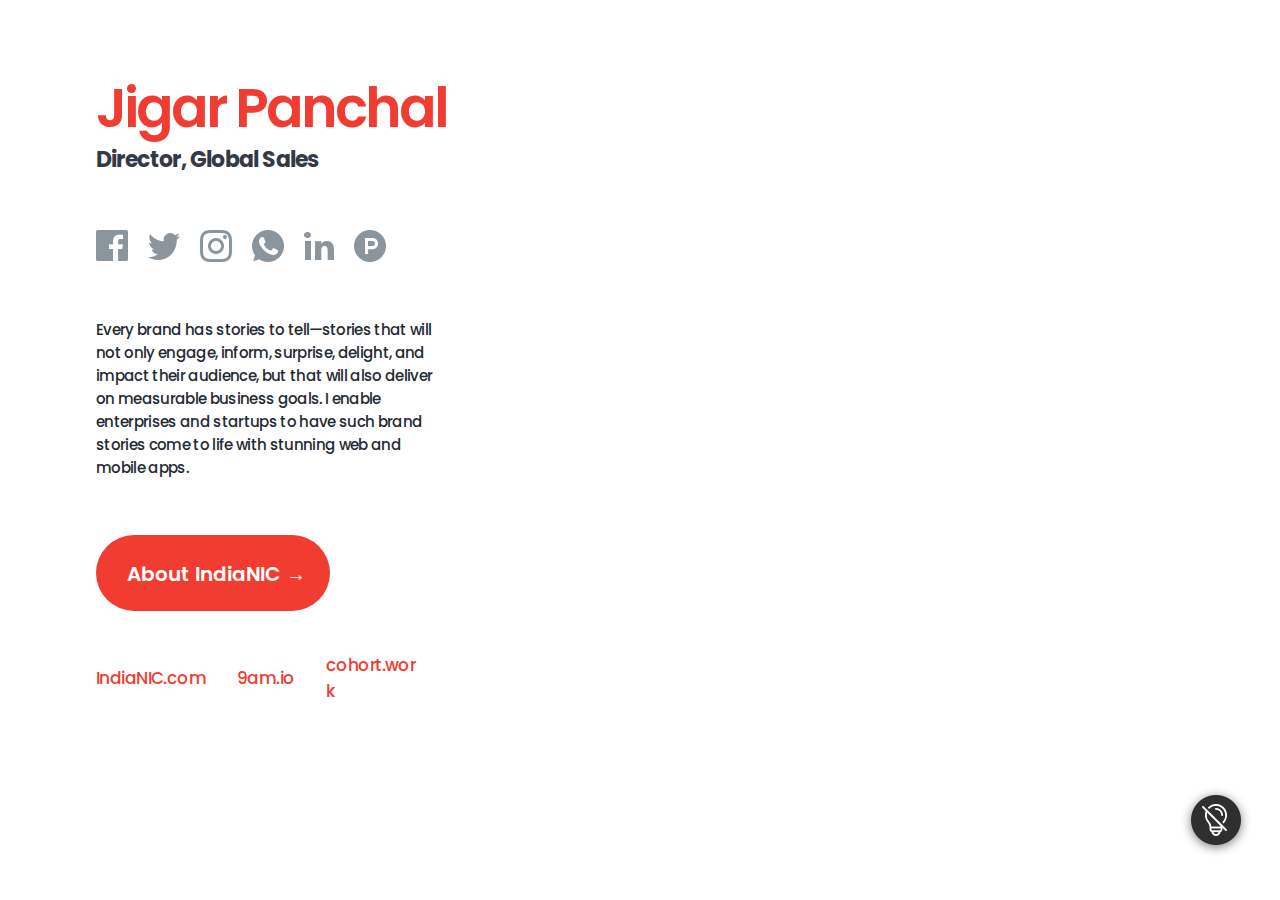
<file: jigarpanchal.com code/index.html>
<!DOCTYPE html>
<html>
    <head>
        <title>Jigar Panchal | IndiaNIC | Mobile App Development | Web Development
         UI / UX Design | IOT | Software Development</title>
        <meta name="description" content="Jigar Panchal heads global sales team at IndiaNIC Infotech limited, a leading software develpment company which focuses on creating stunning Native Mobile Apps for iOS and Android platforms, custom web development, stunning UI / UX Design capabilities for the clients across the globe.">
        <meta name="keywords" content="Enterprise Solutions Provider, IT Services Consultant, UI / UX, Web Development Expert India, Digital Agency in India, Software Develpmnet, Mobile App Development Consultant, HTML, CSS, JavaScript">
        <meta name="author" content="Jigar Panchal">
        <link href="./img/favicon.png" rel="shortcut icon"/>
        <meta charset="utf-8"/>
        <meta content="width=device-width, initial-scale=1.0, maximum-scale=1.0" name="viewport"/>
        <!-- Facebook -->
        <meta content="" property="og:url"/>
        <meta content="website" property="og:type"/>
        <!-- Twitter -->
        <meta content="photo" name="twitter:card"/>
        <link href="./css/lightmobile.css" rel="stylesheet" type="text/css"/>
        </meta>
    </head>
    <body style="margin: 0;
 background: rgba(255, 255, 255, 1.0);">
        <input id="anPageName" name="page" type="hidden" value="lightmobile"/>
        <div class="lightdesktophd anima-screen ">
            <div class="group-3-iFKazk anima-flexbox-container">
                <div class="group-6-auP9FG">
                    <div class="website-link-group-KMqGZj">
                        <div class="group-4-2SgBKU">
                            <a href="https://www.indianic.com/?utm_source=jigar-website" target="_blank">
                                <div anima-show-on-scroll="" class="india-nic-com-copy-2-l37dXz font-class-1 anima-smart-layers-pointers ">
                                    IndiaNIC.com
                                </div>
                            </a>
                            <a href="https://www.9am.io/?utm_source=jigar-website" target="_blank">
                                <div anima-show-on-scroll="" class="a9am-io-copy-VlyhaJ font-class-1 anima-smart-layers-pointers ">
                                    9am.io
                                </div>
                            </a>
                            <a href="https://www.cohort.work/?utm_source=jigar-website" target="_blank">
                                <div anima-show-on-scroll="" class="cohort-work-XTWcq1 font-class-1 anima-smart-layers-pointers ">
                                    cohort.work
                                </div>
                            </a>
                        </div>
                    </div>
                    <div class="stacked-group-NL8nam">
                        <div class="group-4-xEJipu anima-flexbox-container">
                            <div class="jigar-panchal-PsDt54 font-class-4">
                                Jigar Panchal
                            </div>
                            <div class="director-global-sal-8M9zLJ font-class-5">
                                Director, Global Sales<br />
                            </div>
                        </div>
                        <div class="group-2-yJDjHY">
                            <div class="linked-in-icon-xsA6Er anima-flexbox-container">
                                <div class=" anima-container-center-vertical">
                                    <a href="http://www.linkedin.com/in/jigarpanchal" target="_blank">
                                        <img anima-src="./img/dark---desktop-hd-linkedin@2x.png" class="linked-in-oOMmtS anima-smart-layers-pointers " src="[data-uri]"/>
                                    </a>
                                </div>
                            </div>
                            <div class="fb-icon-xPM9RJ anima-flexbox-container">
                                <a href="https://www.facebook.com/jigar47" target="_blank">
                                    <img anima-src="./img/dark---desktop-hd-facebook@2x.png" class="facebook-pETBu8 anima-smart-layers-pointers " src="[data-uri]"/>
                                </a>
                            </div>
                            <div class="twitter-icon-sx2d3Y anima-flexbox-container">
                                <div class=" anima-container-center-vertical">
                                    <a href="https://www.twitter.com/jigar47" target="_blank">
                                        <img anima-src="./img/light---desktop-hd-twitter@2x.png" class="twitter-JCqKaK anima-smart-layers-pointers " src="[data-uri]"/>
                                    </a>
                                </div>
                            </div>
                            <div class="instagram-icon-Ux9PS4 anima-flexbox-container">
                                <a href="https://www.instagram.com/jigar47" target="_blank">
                                    <img anima-src="./img/light---desktop-hd-instagram@2x.png" class="instagram-bcktVo anima-smart-layers-pointers " src="[data-uri]"/>
                                </a>
                            </div>
                            <div class="whatsapp-icon-ncK4Wc anima-flexbox-container">
                                <a href="https://wa.me/919924009060" target="_blank">
                                    <img anima-src="./img/dark---desktop-hd-whatsapp@2x.png" class="whatsapp-xoVzdz anima-smart-layers-pointers " src="[data-uri]"/>
                                </a>
                            </div>
                            <div class="product-hunt-icon-wTLNEm anima-flexbox-container">
                                <a href="https://www.producthunt.com/@jigar47" target="_blank">
                                    <img anima-src="./img/dark---tablet-producthunt@2x.png" class="product-hunt-QMe8FJ anima-smart-layers-pointers " src="[data-uri]"/>
                                </a>
                            </div>
                        </div>
                        <div class="every-brand-has-stor-sTocGH font-class-3">
                            Every brand has stories to tell—stories that will not only engage, inform, surprise, delight, and impact their audience, but that will also deliver on measurable business goals. I enable enterprises and startups to have such brand stories come to life with stunning web and mobile apps.
                        </div>
                        <a href="https://www.indianic.com/?utm_source=jigar-website" target="_blank">
                            <div class="button-india-nic-cgmJkX anima-smart-layers-pointers ">
                                <div class="group-4-Xn4cxL anima-smart-layers-pointers ">
                                    <div class="rectangle-RIiLvP">
                                    </div>
                                    <div class="about-india-nic-u2192-ZV8xDl font-class-2">
                                        <span class="span1-ZV8xDl">About IndiaNIC </span><span class="span2-ZV8xDl">→</span><span class="span3-ZV8xDl"> </span>
                                    </div>
                                </div>
                            </div>
                        </a>
                    </div>
                </div>
            </div>
            <img anima-show-on-scroll="" anima-src="./img/light---desktop-hd-img4164-removebg.png" class="img-4164-removebg-8BKYOP bp1-anima-animate-enter" src="[data-uri]"/>
            <a href="dark.html">
                <div class="group-xWfRCW anima-smart-layers-pointers ">
                    <div class="idea-Y8hNjB">
                        <img anima-src="./img/light---desktop-hd-path@2x.png" class="path-gQ9M7B" src="[data-uri]"/>
                        <img anima-src="./img/light---tablet-shape@2x.png" class="shape-kvaRI0" src="[data-uri]"/>
                    </div>
                    <img anima-src="./img/light---tablet-line-copy@2x.png" class="line-copy-tefOVd" src="[data-uri]"/>
                    <img anima-src="./img/light---desktop-hd-line@2x.png" class="line-6mXmV2" src="[data-uri]"/>
                </div>
            </a>
        </div>
        <div class="anima-container-center-horizontal">
            <div class="lightmobile anima-flexbox-container anima-screen ">
                <div anima-show-on-scroll="" class="img-4164-removebg-8BKYOP bp2-anima-animate-enter1">
                    <img anima-show-on-scroll="" anima-src="./img/light---mobile-img4164-removebg.png" class="img-4164-removebg-GKCyT8 bp2-anima-animate-enter" src="[data-uri]"/>
                </div>
                <div class="group-3-iFKazk">
                    <div class="stacked-group-asTXZW">
                        <div class="group-2xqSCJ anima-flexbox-container">
                            <div class="jigar-panchal-1frW2s">
                                Jigar Panchal
                            </div>
                            <div class="director-global-sal-J7800r">
                                Director, Global Sales
                            </div>
                        </div>
                        <div class="every-brand-has-stor-9BjXZF font-class-1">
                            Every brand has stories to tell—stories that will not only engage, inform, surprise, delight, and impact their audience, but that will also deliver on measurable business goals. I enable enterprises and startups to have such brand stories come to life with stunning web and mobile apps.
                        </div>
                        <a href="https://www.indianic.com/?utm_source=jigar-website" target="_blank">
                            <div class="button-india-nic-GKf6Hv anima-smart-layers-pointers ">
                                <div class="group-4-H6SSb9 anima-smart-layers-pointers ">
                                    <div class="rectangle-6kbEzA">
                                    </div>
                                    <div class="about-india-nic-u2192-U33RE3 font-class-2">
                                        <span class="span1-U33RE3">About IndiaNIC </span><span class="span2-U33RE3">→</span><span class="span3-U33RE3"> </span>
                                    </div>
                                </div>
                            </div>
                        </a>
                        <a href="dark.html">
                            <div class="group-2f01hs anima-smart-layers-pointers ">
                                <div class="idea-Hil7Fd">
                                    <img anima-src="./img/light---desktop-hd-path@2x.png" class="path-A91stE" src="[data-uri]"/>
                                    <img anima-src="./img/light---tablet-shape@2x.png" class="shape-tseSS4" src="[data-uri]"/>
                                </div>
                                <img anima-src="./img/light---tablet-line-copy@2x.png" class="line-copy-VxxgmW" src="[data-uri]"/>
                                <img anima-src="./img/light---desktop-hd-line@2x.png" class="line-0K22Wu" src="[data-uri]"/>
                            </div>
                        </a>
                        <div class="group-2-eGzfZV">
                            <div class="connect-with-me-zqO1Cz font-class-1">
                                Connect with me
                            </div>
                            <div class="stacked-group-aKUAPr">
                                <a href="https://www.fb.me/jigar47" target="_blank">
                                    <img anima-src="./img/light---mobile-facebook@2x.png" class="facebook-kRtflX" src="[data-uri]"/>
                                </a>
                                <div class="twitter-icon-TiF5se anima-flexbox-container">
                                    <div class=" anima-container-center-vertical">
                                        <a href="https://www.twitter.com/jigar47" target="_blank">
                                            <img anima-src="./img/dark---mobile-twitter@2x.png" class="twitter-2XMt2R anima-smart-layers-pointers " src="[data-uri]"/>
                                        </a>
                                    </div>
                                </div>
                                <div class="instagram-icon-7nyc6R anima-flexbox-container">
                                    <a href="https://www.instagram.com/jigar47" target="_blank">
                                        <img anima-src="./img/light---mobile-instagram@2x.png" class="instagram-v2jDaI anima-smart-layers-pointers " src="[data-uri]"/>
                                    </a>
                                </div>
                                <div class="whatsapp-icon-MqxqxW anima-flexbox-container">
                                    <a href="https://wa.me/919924009060" target="_blank">
                                        <img anima-src="./img/light---mobile-whatsapp@2x.png" class="whatsapp-4hndZC anima-smart-layers-pointers " src="[data-uri]"/>
                                    </a>
                                </div>
                                <div class="linked-in-icon-xdNuc6 anima-flexbox-container">
                                    <div class=" anima-container-center-vertical">
                                        <a href="http://www.linkedin.com/in/jigarpanchal" target="_blank">
                                            <img anima-src="./img/light---mobile-linkedin@2x.png" class="linked-in-mmUmJO anima-smart-layers-pointers " src="[data-uri]"/>
                                        </a>
                                    </div>
                                </div>
                                <div class="product-hunt-icon-hNn4Xx anima-flexbox-container">
                                    <a href="https://www.producthunt.com/@jigar47" target="_blank">
                                        <img anima-src="./img/light---mobile-producthunt@2x.png" class="product-hunt-x05TsX anima-smart-layers-pointers " src="[data-uri]"/>
                                    </a>
                                </div>
                            </div>
                        </div>
                        <div class="website-link-group-rXQr49">
                            <div class="group-4-0tFhgS">
                                <a href="https://www.indianic.com/?utm_source=jigar-website" target="_blank">
                                    <div anima-show-on-scroll="" class="india-nic-com-copy-2-OV1Wx1 font-class-1 anima-smart-layers-pointers ">
                                        IndiaNIC.com
                                    </div>
                                </a>
                                <a href="https://www.9am.io/?utm_source=jigar-website" target="_blank">
                                    <div anima-show-on-scroll="" class="a9am-io-copy-G8GFmH font-class-1 anima-smart-layers-pointers ">
                                        9am.io
                                    </div>
                                </a>
                                <a href="https://www.cohort.work/?utm_source=jigar-website" target="_blank">
                                    <div anima-show-on-scroll="" class="cohort-work-Pwp8Jj font-class-1 anima-smart-layers-pointers ">
                                        cohort.work
                                    </div>
                                </a>
                            </div>
                        </div>
                    </div>
                </div>
            </div>
        </div>
        <div class="lighttablet anima-screen ">
            <div class="group-3-iFKazk anima-flexbox-container">
                <div class="group-6-auP9FG">
                    <div class="stacked-group-NL8nam">
                        <div class="group-2Jdj5L anima-flexbox-container">
                            <div class="jigar-panchal-MsDyDb font-class-4">
                                Jigar Panchal
                            </div>
                            <div class="director-global-sal-tvIvmD font-class-5">
                                Director, Global Sales
                            </div>
                        </div>
                        <div class="group-2-yJDjHY">
                            <div class="stacked-group-USJILv">
                                <div class="fb-icon-8ft8Vb anima-flexbox-container">
                                    <a href="https://www.facebook.com/jigar47" target="_blank">
                                        <img anima-src="./img/dark---desktop-hd-facebook@2x.png" class="facebook-IjWynm anima-smart-layers-pointers " src="[data-uri]"/>
                                    </a>
                                </div>
                                <div class="twitter-icon-CEymcm anima-flexbox-container">
                                    <div class=" anima-container-center-vertical">
                                        <a href="https://www.twitter.com/jigar47" target="_blank">
                                            <img anima-src="./img/light---desktop-hd-twitter@2x.png" class="twitter-dUCup6 anima-smart-layers-pointers " src="[data-uri]"/>
                                        </a>
                                    </div>
                                </div>
                                <div class="instagram-icon-EuM2Z7 anima-flexbox-container">
                                    <a href="https://www.instagram.com/jigar47" target="_blank">
                                        <img anima-src="./img/light---desktop-hd-instagram@2x.png" class="instagram-PLOZwu anima-smart-layers-pointers " src="[data-uri]"/>
                                    </a>
                                </div>
                                <div class="whatsapp-icon-2OSzwf anima-flexbox-container">
                                    <a href="https://wa.me/919924009060" target="_blank">
                                        <img anima-src="./img/dark---desktop-hd-whatsapp@2x.png" class="whatsapp-zNJJGh anima-smart-layers-pointers " src="[data-uri]"/>
                                    </a>
                                </div>
                                <div class="linked-in-icon-BnTtDP anima-flexbox-container">
                                    <div class=" anima-container-center-vertical">
                                        <a href="http://www.linkedin.com/in/jigarpanchal" target="_blank">
                                            <img anima-src="./img/dark---desktop-hd-linkedin@2x.png" class="linked-in-GMigyw anima-smart-layers-pointers " src="[data-uri]"/>
                                        </a>
                                    </div>
                                </div>
                                <div class="product-hunt-icon-ilpS9u anima-flexbox-container">
                                    <a href="https://www.producthunt.com/@jigar47" target="_blank">
                                        <img anima-src="./img/dark---tablet-producthunt@2x.png" class="product-hunt-ddNNxF anima-smart-layers-pointers " src="[data-uri]"/>
                                    </a>
                                </div>
                            </div>
                        </div>
                        <div class="every-brand-has-stor-sTocGH font-class-3">
                            Every brand has stories to tell—stories that will not only engage, inform, surprise, delight, and impact their audience, but that will also deliver on measurable business goals. I enable enterprises and startups to have such brand stories come to life with stunning web and mobile apps.
                        </div>
                        <a href="https://www.indianic.com/?utm_source=jigar-website" target="_blank">
                            <div class="button-india-nic-cgmJkX anima-smart-layers-pointers ">
                                <div class="group-4-Xn4cxL anima-smart-layers-pointers ">
                                    <div class="rectangle-RIiLvP">
                                    </div>
                                    <div class="about-india-nic-u2192-ZV8xDl font-class-2">
                                        <span class="span1-ZV8xDl">About IndiaNIC </span><span class="span2-ZV8xDl">→</span><span class="span3-ZV8xDl"> </span>
                                    </div>
                                </div>
                            </div>
                        </a>
                        <div class="website-link-group-dx8u94">
                            <div class="group-4-i5xcSa">
                                <a href="https://www.indianic.com/?utm_source=jigar-website" target="_blank">
                                    <div anima-show-on-scroll="" class="india-nic-com-copy-2-OXx7RA font-class-1 anima-smart-layers-pointers ">
                                        IndiaNIC.com
                                    </div>
                                </a>
                                <a href="https://www.9am.io/?utm_source=jigar-website" target="_blank">
                                    <div anima-show-on-scroll="" class="a9am-io-copy-P9UfPq font-class-1 anima-smart-layers-pointers ">
                                        9am.io
                                    </div>
                                </a>
                                <a href="https://www.cohort.work/?utm_source=jigar-website" target="_blank">
                                    <div anima-show-on-scroll="" class="cohort-work-7bUpXs font-class-1 anima-smart-layers-pointers ">
                                        cohort.work
                                    </div>
                                </a>
                            </div>
                        </div>
                    </div>
                </div>
            </div>
            <img anima-show-on-scroll="" anima-src="./img/light---tablet-img4164-removebg.png" class="img-4164-removebg-8BKYOP bp3-anima-animate-enter2" src="[data-uri]"/>
            <a href="dark.html">
                <div class="group-xWfRCW anima-smart-layers-pointers ">
                    <div class="idea-Y8hNjB">
                        <img anima-src="./img/light---desktop-hd-path@2x.png" class="path-gQ9M7B" src="[data-uri]"/>
                        <img anima-src="./img/light---tablet-shape@2x.png" class="shape-kvaRI0" src="[data-uri]"/>
                    </div>
                    <img anima-src="./img/light---tablet-line-copy@2x.png" class="line-copy-tefOVd" src="[data-uri]"/>
                    <img anima-src="./img/light---desktop-hd-line@2x.png" class="line-6mXmV2" src="[data-uri]"/>
                </div>
            </a>
        </div>
        <!-- Scripts -->
        <script>
            anima_isHidden = function(e) {
                if (!(e instanceof HTMLElement)) return !1;
                if (getComputedStyle(e).display == "none") return !0; else if (e.parentNode && anima_isHidden(e.parentNode)) return !0;
                return !1;
            };
            anima_loadAsyncSrcForTag = function(tag) {
                var elements = document.getElementsByTagName(tag);
                var toLoad = [];
                for (var i = 0; i < elements.length; i++) {
                    var e = elements[i];
                    var src = e.getAttribute("src");
                    var loaded = (src != undefined && src.length > 0 && src != '[data-uri]');
                    if (loaded) continue;
                    var asyncSrc = e.getAttribute("anima-src");
                    if (asyncSrc == undefined || asyncSrc.length == 0) continue;
                    if (anima_isHidden(e)) continue;
                    toLoad.push(e);
                }
                toLoad.sort(function(a, b) {
                    return anima_getTop(a) - anima_getTop(b);
                });
                for (var i = 0; i < toLoad.length; i++) {
                    var e = toLoad[i];
                    var asyncSrc = e.getAttribute("anima-src");
                    e.setAttribute("src", asyncSrc);
                }
            };
            anima_pauseHiddenVideos = function(tag) {
                var elements = document.getElementsByTagName("video");
                for (var i = 0; i < elements.length; i++) {
                    var e = elements[i];
                    var isPlaying = !!(e.currentTime > 0 && !e.paused && !e.ended && e.readyState > 2);
                    var isHidden = anima_isHidden(e);
                    if (!isPlaying && !isHidden && e.getAttribute("autoplay") == "autoplay") {
                        e.play();
                    } else if (isPlaying && isHidden) {
                        e.pause();
                    }
                }
            };
            anima_loadAsyncSrc = function(tag) {
                anima_loadAsyncSrcForTag("img");
                anima_loadAsyncSrcForTag("iframe");
                anima_loadAsyncSrcForTag("video");
                anima_pauseHiddenVideos();
            };
            var anima_getTop = function(e) {
                var top = 0;
                do {
                    top += e.offsetTop || 0;
                    e = e.offsetParent;
                } while (e);
                return top;
            };
            anima_loadAsyncSrc();
            anima_old_onResize = window.onresize;
            anima_new_onResize = undefined;
            anima_updateOnResize = function() {
                if (anima_new_onResize == undefined || window.onresize != anima_new_onResize) {
                    anima_new_onResize = function(x) {
                        if (anima_old_onResize != undefined) anima_old_onResize(x);
                        anima_loadAsyncSrc();
                    };
                    window.onresize = anima_new_onResize;
                    setTimeout(function() {
                        anima_updateOnResize();
                    }, 3000);
                }
            };
            anima_updateOnResize();
            setTimeout(function() {
                anima_loadAsyncSrc();
            }, 200);
        </script>
        <script>
            function AnimaShowOnScroll() {
                this.toShow = [];
                this.nextEventY = undefined;
            }
            AnimaShowOnScroll.prototype.show = function(e) {
                e.style.display = "";
            };
            AnimaShowOnScroll.prototype.hide = function(e) {
                e.style.display = "none";
            };
            AnimaShowOnScroll.prototype.getTop = function(e) {
                if (e.animaTop != undefined && e.animaTop != 0) {
                    return e.animaTop;
                }
                var top = 0;
                var iter = e;
                do {
                    top += iter.offsetTop || 0;
                    iter = iter.offsetParent;
                } while (iter);
                e.animaTop = top;
                return top;
            };
            AnimaShowOnScroll.prototype.onScroll = function() {
                var screenBottom = window.pageYOffset + window.innerHeight;
                if (this.nextEventY == undefined || this.nextEventY > screenBottom) {
                    return;
                }
                this.nextEventY = undefined;
                for (var i = 0; i < this.toShow.length; i++) {
                    var e = this.toShow[i];
                    var top = this.getTop(e);
                    if (top < screenBottom) {
                        this.show(e);
                        this.toShow.shift();
                        i--;
                    } else {
                        this.nextEventY = top;
                        break;
                    }
                }
            };
            AnimaShowOnScroll.prototype.resetScrolling = function() {
                var screenBottom = window.pageYOffset + window.innerHeight;
                for (var i = 0; i < this.toShow.length; i++) {
                    var e = this.toShow[i];
                    this.show(e);
                }
                this.toShow = [];
                this.nextEventY == undefined;
                var itemsToShowOnScroll = Array.prototype.slice.call(document.getElementsByTagName("*"));
                itemsToShowOnScroll = itemsToShowOnScroll.filter(function(e) {
                    return e.getAttribute("anima-show-on-scroll") != undefined;
                });
                var getTop = this.getTop;
                itemsToShowOnScroll.sort(function(a, b) {
                    return getTop(a) - getTop(b);
                });
                for (var i = 0; i < itemsToShowOnScroll.length; i++) {
                    var e = itemsToShowOnScroll[i];
                    var top = this.getTop(e);
                    if (top < screenBottom) {
                        continue;
                    }
                    this.toShow.push(e);
                    this.hide(e);
                    this.nextEventY = this.nextEventY != undefined ? this.nextEventY : top;
                }
            };
            AnimaShowOnScroll.prototype.handleEvent = function(e) {
                switch (e.type) {
                    case "scroll":
                        this.onScroll();
                        break;
                    case "resize":
                        this.resetScrolling();
                        break;
                }
            };
            AnimaShowOnScroll.prototype.init = function() {
                this.resetScrolling();
                window.addEventListener("scroll", this);
                window.addEventListener("resize", this);
            };
            setTimeout(function() {
                var animaShowOnScroll = new AnimaShowOnScroll();
                animaShowOnScroll.init();
            }, 250);
        </script>
        <!-- End of Scripts -->
        <script src="https://animaapp.s3.amazonaws.com/static/restart-btn.min.js">
        </script>
    </body>
</html>
</file>
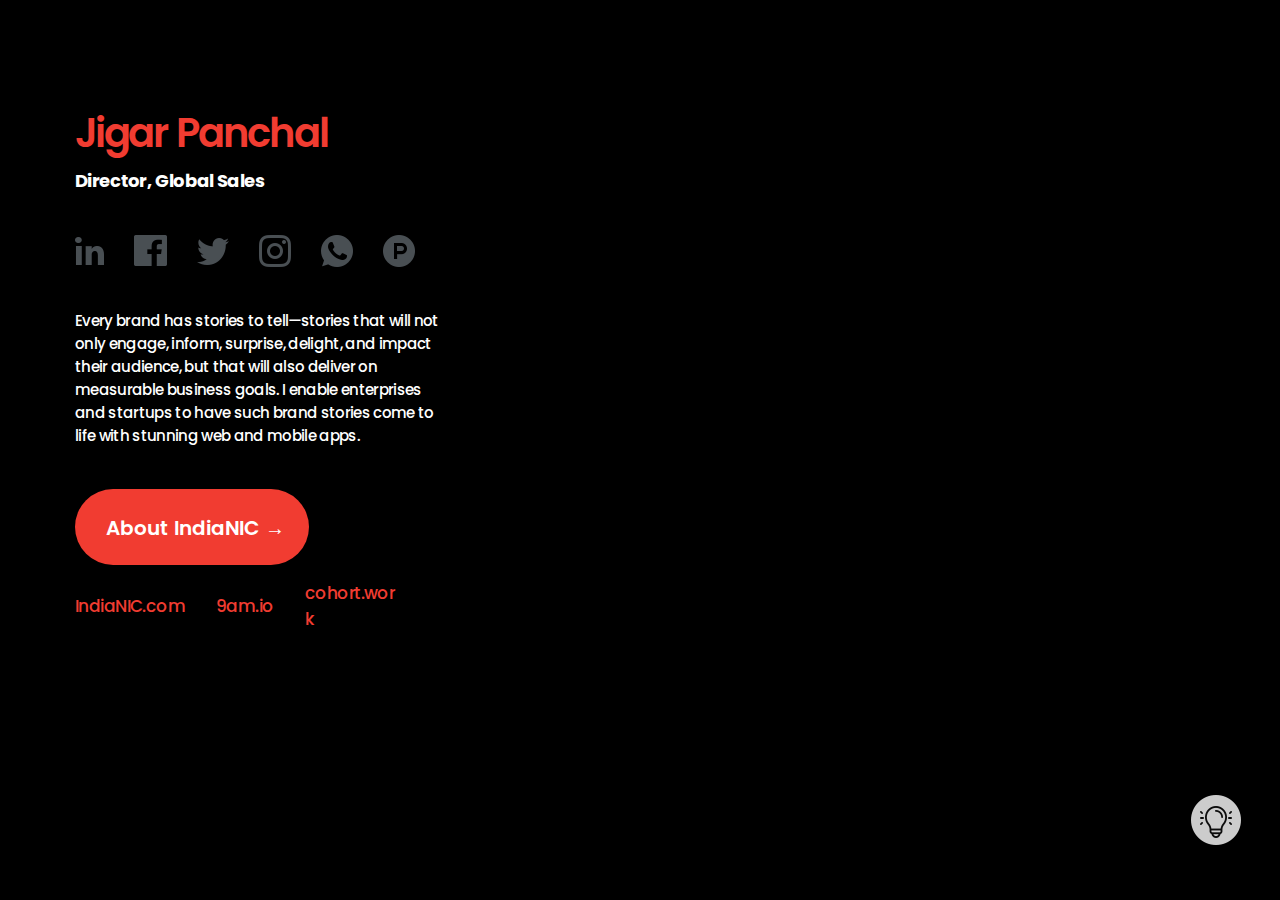
<file: jigarpanchal.com code/dark.html>
<!DOCTYPE html>
<html>
    <head>
      <title>Jigar Panchal | IndiaNIC | Mobile App Development | Web Development
       UI / UX Design | IOT | Software Development</title>
      <meta name="description" content="Jigar Panchal heads global sales team at IndiaNIC Infotech limited, a leading software develpment company which focuses on creating stunning Native Mobile Apps for iOS and Android platforms, custom web development, stunning UI / UX Design capabilities for the clients across the globe.">
      <meta name="keywords" content="Enterprise Solutions Provider, IT Services Consultant, UI / UX, Web Development Expert India, Digital Agency in India, Software Develpmnet, Mobile App Development Consultant, HTML, CSS, JavaScript">
      <meta name="author" content="Jigar Panchal">
        <link href="./img/favicon.png" rel="shortcut icon"/>
        <meta charset="utf-8"/>
        <meta content="width=device-width, initial-scale=1.0, maximum-scale=1.0" name="viewport"/>
        <!-- Facebook -->
        <meta content="" property="og:url"/>
        <meta content="website" property="og:type"/>
        <!-- Twitter -->
        <meta content="photo" name="twitter:card"/>
        <link href="./css/darktablet.css" rel="stylesheet" type="text/css"/>
        </meta>
    </head>
    <body style="margin: 0;
 background: rgba(0, 0, 0, 1.0);">
        <input id="anPageName" name="page" type="hidden" value="darktablet"/>
        <div class="darkdesktophd anima-screen ">
            <div class="group-3-iFKazk anima-flexbox-container">
                <div class="group-6-auP9FG">
                    <div class="website-link-group-KMqGZj">
                        <div class="group-4-2SgBKU">
                            <a href="https://www.indianic.com/?utm_source=jigar-website" target="_blank">
                                <div anima-show-on-scroll="" class="india-nic-com-copy-2-l37dXz font-class-1 anima-smart-layers-pointers ">
                                    IndiaNIC.com
                                </div>
                            </a>
                            <a href="https://www.9am.io/?utm_source=jigar-website" target="_blank">
                                <div anima-show-on-scroll="" class="a9am-io-copy-VlyhaJ font-class-1 anima-smart-layers-pointers ">
                                    9am.io
                                </div>
                            </a>
                            <a href="https://www.cohort.work/?utm_source=jigar-website" target="_blank">
                                <div anima-show-on-scroll="" class="cohort-work-XTWcq1 font-class-1 anima-smart-layers-pointers ">
                                    cohort.work
                                </div>
                            </a>
                        </div>
                    </div>
                    <div class="stacked-group-NL8nam">
                        <div class="group-4-xEJipu anima-flexbox-container">
                            <div class="jigar-panchal-PsDt54 font-class-4">
                                Jigar Panchal
                            </div>
                            <div class="director-global-sal-8M9zLJ font-class-5">
                                Director, Global Sales
                            </div>
                        </div>
                        <div class="group-2-yJDjHY">
                            <div class="linked-in-icon-xsA6Er anima-flexbox-container">
                                <div class=" anima-container-center-vertical">
                                    <a href="http://www.linkedin.com/in/jigarpanchal" target="_blank">
                                        <img anima-src="./img/dark---desktop-hd-linkedin@2x.png" class="linked-in-oOMmtS anima-smart-layers-pointers " src="[data-uri]"/>
                                    </a>
                                </div>
                            </div>
                            <div class="fb-icon-xPM9RJ anima-flexbox-container">
                                <a href="https://www.facebook.com/jigar47" target="_blank">
                                    <img anima-src="./img/dark---desktop-hd-facebook@2x.png" class="facebook-pETBu8 anima-smart-layers-pointers " src="[data-uri]"/>
                                </a>
                            </div>
                            <div class="twitter-icon-sx2d3Y anima-flexbox-container">
                                <div class=" anima-container-center-vertical">
                                    <a href="https://www.twitter.com/jigar47" target="_blank">
                                        <img anima-src="./img/light---desktop-hd-twitter@2x.png" class="twitter-JCqKaK anima-smart-layers-pointers " src="[data-uri]"/>
                                    </a>
                                </div>
                            </div>
                            <div class="instagram-icon-Ux9PS4 anima-flexbox-container">
                                <a href="https://www.instagram.com/jigar47" target="_blank">
                                    <img anima-src="./img/light---desktop-hd-instagram@2x.png" class="instagram-bcktVo anima-smart-layers-pointers " src="[data-uri]"/>
                                </a>
                            </div>
                            <div class="whatsapp-icon-ncK4Wc anima-flexbox-container">
                                <a href="https://wa.me/919924009060" target="_blank">
                                    <img anima-src="./img/dark---desktop-hd-whatsapp@2x.png" class="whatsapp-xoVzdz anima-smart-layers-pointers " src="[data-uri]"/>
                                </a>
                            </div>
                            <div class="product-hunt-icon-wTLNEm anima-flexbox-container">
                                <a href="https://www.producthunt.com/@jigar47" target="_blank">
                                    <img anima-src="./img/dark---tablet-producthunt@2x.png" class="product-hunt-QMe8FJ anima-smart-layers-pointers " src="[data-uri]"/>
                                </a>
                            </div>
                        </div>
                        <div class="every-brand-has-stor-sTocGH font-class-3">
                            Every brand has stories to tell—stories that will not only engage, inform, surprise, delight, and impact their audience, but that will also deliver on measurable business goals. I enable enterprises and startups to have such brand stories come to life with stunning web and mobile apps.
                        </div>
                        <a href="https://www.indianic.com/?utm_source=jigar-website" target="_blank">
                            <div class="button-india-nic-cgmJkX anima-smart-layers-pointers ">
                                <div class="group-4-Xn4cxL anima-smart-layers-pointers ">
                                    <div class="rectangle-RIiLvP">
                                    </div>
                                    <div class="about-india-nic-u2192-ZV8xDl font-class-2">
                                        <span class="span1-ZV8xDl">About IndiaNIC </span><span class="span2-ZV8xDl">→</span><span class="span3-ZV8xDl"> </span>
                                    </div>
                                </div>
                            </div>
                        </a>
                    </div>
                </div>
            </div>
            <div anima-show-on-scroll="" class="group-5-hx9j3X bp1-anima-animate-enter2">
                <img anima-show-on-scroll="" anima-src="./img/dark---desktop-hd-img0735.png" class="img-0735-y9qFmI bp1-anima-animate-enter1" src="[data-uri]"/>
                <img anima-src="./img/dark---desktop-hd-rectangle.png" class="rectangle-JSEgeI" src="[data-uri]"/>
            </div>
            <a href="index.html">
                <div class="group-xWfRCW anima-smart-layers-pointers ">
                    <div class="anima-container-center-horizontal anima-container-center-vertical">
                        <div class="idea-Y8hNjB anima-flexbox-container">
                            <div class="auto-flex1-XxVWrE anima-flexbox-container">
                                <img anima-src="./img/dark---desktop-hd-path-6@2x.png" class="path-UdBrCP" src="[data-uri]"/>
                                <img anima-src="./img/dark---desktop-hd-path-1@2x.png" class="path-r7D7kh" src="[data-uri]"/>
                                <img anima-src="./img/dark---desktop-hd-path-3@2x.png" class="path-hnwaHn" src="[data-uri]"/>
                            </div>
                            <div class="overlap-group-xQ9ucY">
                                <img anima-src="./img/dark---desktop-hd-path@2x.png" class="path-9glFJM" src="[data-uri]"/>
                                <img anima-src="./img/dark---desktop-hd-shape@2x.png" class="shape-fessoy" src="[data-uri]"/>
                            </div>
                            <div class="auto-flex-sx9X19 anima-flexbox-container">
                                <img anima-src="./img/dark---desktop-hd-path-3@2x.png" class="path-TD0p3x" src="[data-uri]"/>
                                <img anima-src="./img/dark---desktop-hd-path-1@2x.png" class="path-R19EU6" src="[data-uri]"/>
                                <img anima-src="./img/dark---desktop-hd-path-6@2x.png" class="path-Pynoi6" src="[data-uri]"/>
                            </div>
                        </div>
                    </div>
                </div>
            </a>
        </div>
        <div class="anima-container-center-horizontal">
            <div class="darkmobile anima-flexbox-container anima-screen ">
                <div anima-show-on-scroll="" class="img-4164-removebg-8BKYOP bp3-anima-animate-enter1">
                    <img anima-show-on-scroll="" anima-src="./img/dark---mobile-img4164-removebg.png" class="img-4164-removebg-GKCyT8 bp3-anima-animate-enter" src="[data-uri]"/>
                </div>
                <div class="group-3-iFKazk">
                    <div class="stacked-group-asTXZW">
                        <div class="group-2xqSCJ anima-flexbox-container">
                            <div class="jigar-panchal-1frW2s">
                                Jigar Panchal
                            </div>
                            <div class="director-global-sal-J7800r">
                                Director, Global Sales
                            </div>
                        </div>
                        <div class="every-brand-has-stor-9BjXZF font-class-1">
                            Every brand has stories to tell—stories that will not only engage, inform, surprise, delight, and impact their audience, but that will also deliver on measurable business goals. I enable enterprises and startups to have such brand stories come to life with stunning web and mobile apps.
                        </div>
                        <a href="https://www.indianic.com/?utm_source=jigar-website" target="_blank">
                            <div class="button-india-nic-GKf6Hv anima-smart-layers-pointers ">
                                <div class="group-4-H6SSb9 anima-smart-layers-pointers ">
                                    <div class="rectangle-6kbEzA">
                                    </div>
                                    <div class="about-india-nic-u2192-U33RE3 font-class-2">
                                        <span class="span1-U33RE3">About IndiaNIC </span><span class="span2-U33RE3">→</span><span class="span3-U33RE3"> </span>
                                    </div>
                                </div>
                            </div>
                        </a>
                        <div class="group-2-eGzfZV">
                            <div class="connect-with-me-zqO1Cz font-class-1">
                                Connect with me
                            </div>
                            <div class="stacked-group-aKUAPr">
                                <a href="https://www.fb.me/jigar47" target="_blank">
                                    <img anima-src="./img/light---mobile-facebook@2x.png" class="facebook-kRtflX" src="[data-uri]"/>
                                </a>
                                <div class="twitter-icon-TiF5se anima-flexbox-container">
                                    <div class=" anima-container-center-vertical">
                                        <a href="https://www.twitter.com/jigar47" target="_blank">
                                            <img anima-src="./img/dark---mobile-twitter@2x.png" class="twitter-2XMt2R anima-smart-layers-pointers " src="[data-uri]"/>
                                        </a>
                                    </div>
                                </div>
                                <div class="instagram-icon-7nyc6R anima-flexbox-container">
                                    <a href="https://www.instagram.com/jigar47" target="_blank">
                                        <img anima-src="./img/light---mobile-instagram@2x.png" class="instagram-v2jDaI anima-smart-layers-pointers " src="[data-uri]"/>
                                    </a>
                                </div>
                                <div class="whatsapp-icon-MqxqxW anima-flexbox-container">
                                    <a href="https://wa.me/919924009060" target="_blank">
                                        <img anima-src="./img/light---mobile-whatsapp@2x.png" class="whatsapp-4hndZC anima-smart-layers-pointers " src="[data-uri]"/>
                                    </a>
                                </div>
                                <div class="linked-in-icon-xdNuc6 anima-flexbox-container">
                                    <div class=" anima-container-center-vertical">
                                        <a href="http://www.linkedin.com/in/jigarpanchal" target="_blank">
                                            <img anima-src="./img/dark---mobile-linkedin@2x.png" class="linked-in-mmUmJO anima-smart-layers-pointers " src="[data-uri]"/>
                                        </a>
                                    </div>
                                </div>
                                <div class="product-hunt-icon-hNn4Xx anima-flexbox-container">
                                    <a href="https://www.producthunt.com/@jigar47" target="_blank">
                                        <img anima-src="./img/light---mobile-producthunt@2x.png" class="product-hunt-x05TsX anima-smart-layers-pointers " src="[data-uri]"/>
                                    </a>
                                </div>
                            </div>
                        </div>
                        <a href="index.html">
                            <div class="group-2f01hs anima-smart-layers-pointers ">
                                <div class="idea-Hil7Fd anima-flexbox-container">
                                    <div class="auto-flex1-Pn5ray anima-flexbox-container">
                                        <img anima-src="./img/dark---mobile-path-2@2x.png" class="path-43ixgR" src="[data-uri]"/>
                                        <img anima-src="./img/dark---mobile-path-1@2x.png" class="path-oN2dLs" src="[data-uri]"/>
                                        <img anima-src="./img/dark---mobile-path-5@2x.png" class="path-BdbPx9" src="[data-uri]"/>
                                    </div>
                                    <div class="overlap-group-vgPqeP">
                                        <img anima-src="./img/dark---mobile-path@2x.png" class="path-W6bMTk" src="[data-uri]"/>
                                        <img anima-src="./img/dark---mobile-shape@2x.png" class="shape-UXB1Xu" src="[data-uri]"/>
                                    </div>
                                    <div class="auto-flex-U2ixUx anima-flexbox-container">
                                        <img anima-src="./img/dark---mobile-path-5@2x.png" class="path-2CzrJs" src="[data-uri]"/>
                                        <img anima-src="./img/dark---mobile-path-1@2x.png" class="path-0mVWxK" src="[data-uri]"/>
                                        <img anima-src="./img/dark---mobile-path-2@2x.png" class="path-rcQf7d" src="[data-uri]"/>
                                    </div>
                                </div>
                            </div>
                        </a>
                        <div class="website-link-group-rXQr49">
                            <div class="group-4-0tFhgS">
                                <a href="https://www.indianic.com/?utm_source=jigar-website" target="_blank">
                                    <div anima-show-on-scroll="" class="india-nic-com-copy-2-OV1Wx1 font-class-1 anima-smart-layers-pointers ">
                                        IndiaNIC.com
                                    </div>
                                </a>
                                <a href="https://www.9am.io/?utm_source=jigar-website" target="_blank">
                                    <div anima-show-on-scroll="" class="a9am-io-copy-G8GFmH font-class-1 anima-smart-layers-pointers ">
                                        9am.io
                                    </div>
                                </a>
                                <a href="https://www.cohort.work/?utm_source=jigar-website" target="_blank">
                                    <div anima-show-on-scroll="" class="cohort-work-Pwp8Jj font-class-1 anima-smart-layers-pointers ">
                                        cohort.work
                                    </div>
                                </a>
                            </div>
                        </div>
                    </div>
                </div>
            </div>
        </div>
        <div class="darktablet anima-screen ">
            <div anima-show-on-scroll="" class="group-5-hx9j3X bp2-anima-animate-enter2">
                <img anima-src="./img/dark---tablet-img0735.png" class="img-0735-y9qFmI" src="[data-uri]"/>
                <img anima-src="./img/dark---tablet-rectangle.png" class="rectangle-JSEgeI" src="[data-uri]"/>
            </div>
            <div class="group-3-iFKazk anima-flexbox-container">
                <div class="group-6-auP9FG">
                    <div class="website-link-group-KMqGZj">
                        <div class="group-4-2SgBKU">
                            <a href="https://www.indianic.com/?utm_source=jigar-website" target="_blank">
                                <div anima-show-on-scroll="" class="india-nic-com-copy-2-l37dXz font-class-1 anima-smart-layers-pointers ">
                                    IndiaNIC.com
                                </div>
                            </a>
                            <a href="https://www.9am.io/?utm_source=jigar-website" target="_blank">
                                <div anima-show-on-scroll="" class="a9am-io-copy-VlyhaJ font-class-1 anima-smart-layers-pointers ">
                                    9am.io
                                </div>
                            </a>
                            <a href="https://www.cohort.work/?utm_source=jigar-website" target="_blank">
                                <div anima-show-on-scroll="" class="cohort-work-XTWcq1 font-class-1 anima-smart-layers-pointers ">
                                    cohort.work
                                </div>
                            </a>
                        </div>
                    </div>
                    <div class="stacked-group-NL8nam">
                        <div class="group-4-xEJipu anima-flexbox-container">
                            <div class="jigar-panchal-PsDt54">
                                Jigar Panchal
                            </div>
                            <div class="director-global-sal-8M9zLJ">
                                Director, Global Sales
                            </div>
                        </div>
                        <div class="group-2-yJDjHY">
                            <div class="linked-in-icon-xsA6Er anima-flexbox-container">
                                <div class=" anima-container-center-vertical">
                                    <a href="http://www.linkedin.com/in/jigarpanchal" target="_blank">
                                        <img anima-src="./img/dark---tablet-linkedin@2x.png" class="linked-in-oOMmtS anima-smart-layers-pointers " src="[data-uri]"/>
                                    </a>
                                </div>
                            </div>
                            <div class="fb-icon-xPM9RJ anima-flexbox-container">
                                <a href="https://www.facebook.com/jigar47" target="_blank">
                                    <img anima-src="./img/dark---tablet-facebook@2x.png" class="facebook-pETBu8 anima-smart-layers-pointers " src="[data-uri]"/>
                                </a>
                            </div>
                            <div class="twitter-icon-sx2d3Y anima-flexbox-container">
                                <div class=" anima-container-center-vertical">
                                    <a href="https://www.twitter.com/jigar47" target="_blank">
                                        <img anima-src="./img/light---desktop-hd-twitter@2x.png" class="twitter-JCqKaK anima-smart-layers-pointers " src="[data-uri]"/>
                                    </a>
                                </div>
                            </div>
                            <div class="instagram-icon-Ux9PS4 anima-flexbox-container">
                                <a href="https://www.instagram.com/jigar47" target="_blank">
                                    <img anima-src="./img/light---desktop-hd-instagram@2x.png" class="instagram-bcktVo anima-smart-layers-pointers " src="[data-uri]"/>
                                </a>
                            </div>
                            <div class="whatsapp-icon-ncK4Wc anima-flexbox-container">
                                <a href="https://wa.me/919924009060" target="_blank">
                                    <img anima-src="./img/dark---desktop-hd-whatsapp@2x.png" class="whatsapp-xoVzdz anima-smart-layers-pointers " src="[data-uri]"/>
                                </a>
                            </div>
                            <div class="product-hunt-icon-wTLNEm anima-flexbox-container">
                                <a href="https://www.producthunt.com/@jigar47" target="_blank">
                                    <img anima-src="./img/dark---tablet-producthunt@2x.png" class="product-hunt-QMe8FJ anima-smart-layers-pointers " src="[data-uri]"/>
                                </a>
                            </div>
                        </div>
                        <div class="every-brand-has-stor-sTocGH font-class-3">
                            Every brand has stories to tell—stories that will not only engage, inform, surprise, delight, and impact their audience, but that will also deliver on measurable business goals. I enable enterprises and startups to have such brand stories come to life with stunning web and mobile apps.
                        </div>
                        <a href="https://www.indianic.com/?utm_source=jigar-website" target="_blank">
                            <div class="button-india-nic-cgmJkX anima-smart-layers-pointers ">
                                <div class="group-4-Xn4cxL anima-smart-layers-pointers ">
                                    <div class="rectangle-RIiLvP">
                                    </div>
                                    <div class="about-india-nic-u2192-ZV8xDl font-class-2">
                                        <span class="span1-ZV8xDl">About IndiaNIC </span><span class="span2-ZV8xDl">→</span><span class="span3-ZV8xDl"> </span>
                                    </div>
                                </div>
                            </div>
                        </a>
                    </div>
                </div>
            </div>
            <a href="index.html">
                <div class="group-xWfRCW anima-smart-layers-pointers ">
                    <div class="anima-container-center-horizontal anima-container-center-vertical">
                        <div class="idea-Y8hNjB anima-flexbox-container">
                            <div class="auto-flex1-XxVWrE anima-flexbox-container">
                                <img anima-src="./img/dark---desktop-hd-path-6@2x.png" class="path-UdBrCP" src="[data-uri]"/>
                                <img anima-src="./img/dark---desktop-hd-path-1@2x.png" class="path-r7D7kh" src="[data-uri]"/>
                                <img anima-src="./img/dark---desktop-hd-path-3@2x.png" class="path-hnwaHn" src="[data-uri]"/>
                            </div>
                            <div class="overlap-group-xQ9ucY">
                                <img anima-src="./img/dark---desktop-hd-path@2x.png" class="path-9glFJM" src="[data-uri]"/>
                                <img anima-src="./img/dark---desktop-hd-shape@2x.png" class="shape-fessoy" src="[data-uri]"/>
                            </div>
                            <div class="auto-flex-sx9X19 anima-flexbox-container">
                                <img anima-src="./img/dark---desktop-hd-path-3@2x.png" class="path-TD0p3x" src="[data-uri]"/>
                                <img anima-src="./img/dark---desktop-hd-path-1@2x.png" class="path-R19EU6" src="[data-uri]"/>
                                <img anima-src="./img/dark---desktop-hd-path-6@2x.png" class="path-Pynoi6" src="[data-uri]"/>
                            </div>
                        </div>
                    </div>
                </div>
            </a>
        </div>
        <!-- Scripts -->
        <script>
            anima_isHidden = function(e) {
                if (!(e instanceof HTMLElement)) return !1;
                if (getComputedStyle(e).display == "none") return !0; else if (e.parentNode && anima_isHidden(e.parentNode)) return !0;
                return !1;
            };
            anima_loadAsyncSrcForTag = function(tag) {
                var elements = document.getElementsByTagName(tag);
                var toLoad = [];
                for (var i = 0; i < elements.length; i++) {
                    var e = elements[i];
                    var src = e.getAttribute("src");
                    var loaded = (src != undefined && src.length > 0 && src != '[data-uri]');
                    if (loaded) continue;
                    var asyncSrc = e.getAttribute("anima-src");
                    if (asyncSrc == undefined || asyncSrc.length == 0) continue;
                    if (anima_isHidden(e)) continue;
                    toLoad.push(e);
                }
                toLoad.sort(function(a, b) {
                    return anima_getTop(a) - anima_getTop(b);
                });
                for (var i = 0; i < toLoad.length; i++) {
                    var e = toLoad[i];
                    var asyncSrc = e.getAttribute("anima-src");
                    e.setAttribute("src", asyncSrc);
                }
            };
            anima_pauseHiddenVideos = function(tag) {
                var elements = document.getElementsByTagName("video");
                for (var i = 0; i < elements.length; i++) {
                    var e = elements[i];
                    var isPlaying = !!(e.currentTime > 0 && !e.paused && !e.ended && e.readyState > 2);
                    var isHidden = anima_isHidden(e);
                    if (!isPlaying && !isHidden && e.getAttribute("autoplay") == "autoplay") {
                        e.play();
                    } else if (isPlaying && isHidden) {
                        e.pause();
                    }
                }
            };
            anima_loadAsyncSrc = function(tag) {
                anima_loadAsyncSrcForTag("img");
                anima_loadAsyncSrcForTag("iframe");
                anima_loadAsyncSrcForTag("video");
                anima_pauseHiddenVideos();
            };
            var anima_getTop = function(e) {
                var top = 0;
                do {
                    top += e.offsetTop || 0;
                    e = e.offsetParent;
                } while (e);
                return top;
            };
            anima_loadAsyncSrc();
            anima_old_onResize = window.onresize;
            anima_new_onResize = undefined;
            anima_updateOnResize = function() {
                if (anima_new_onResize == undefined || window.onresize != anima_new_onResize) {
                    anima_new_onResize = function(x) {
                        if (anima_old_onResize != undefined) anima_old_onResize(x);
                        anima_loadAsyncSrc();
                    };
                    window.onresize = anima_new_onResize;
                    setTimeout(function() {
                        anima_updateOnResize();
                    }, 3000);
                }
            };
            anima_updateOnResize();
            setTimeout(function() {
                anima_loadAsyncSrc();
            }, 200);
        </script>
        <script>
            function AnimaShowOnScroll() {
                this.toShow = [];
                this.nextEventY = undefined;
            }
            AnimaShowOnScroll.prototype.show = function(e) {
                e.style.display = "";
            };
            AnimaShowOnScroll.prototype.hide = function(e) {
                e.style.display = "none";
            };
            AnimaShowOnScroll.prototype.getTop = function(e) {
                if (e.animaTop != undefined && e.animaTop != 0) {
                    return e.animaTop;
                }
                var top = 0;
                var iter = e;
                do {
                    top += iter.offsetTop || 0;
                    iter = iter.offsetParent;
                } while (iter);
                e.animaTop = top;
                return top;
            };
            AnimaShowOnScroll.prototype.onScroll = function() {
                var screenBottom = window.pageYOffset + window.innerHeight;
                if (this.nextEventY == undefined || this.nextEventY > screenBottom) {
                    return;
                }
                this.nextEventY = undefined;
                for (var i = 0; i < this.toShow.length; i++) {
                    var e = this.toShow[i];
                    var top = this.getTop(e);
                    if (top < screenBottom) {
                        this.show(e);
                        this.toShow.shift();
                        i--;
                    } else {
                        this.nextEventY = top;
                        break;
                    }
                }
            };
            AnimaShowOnScroll.prototype.resetScrolling = function() {
                var screenBottom = window.pageYOffset + window.innerHeight;
                for (var i = 0; i < this.toShow.length; i++) {
                    var e = this.toShow[i];
                    this.show(e);
                }
                this.toShow = [];
                this.nextEventY == undefined;
                var itemsToShowOnScroll = Array.prototype.slice.call(document.getElementsByTagName("*"));
                itemsToShowOnScroll = itemsToShowOnScroll.filter(function(e) {
                    return e.getAttribute("anima-show-on-scroll") != undefined;
                });
                var getTop = this.getTop;
                itemsToShowOnScroll.sort(function(a, b) {
                    return getTop(a) - getTop(b);
                });
                for (var i = 0; i < itemsToShowOnScroll.length; i++) {
                    var e = itemsToShowOnScroll[i];
                    var top = this.getTop(e);
                    if (top < screenBottom) {
                        continue;
                    }
                    this.toShow.push(e);
                    this.hide(e);
                    this.nextEventY = this.nextEventY != undefined ? this.nextEventY : top;
                }
            };
            AnimaShowOnScroll.prototype.handleEvent = function(e) {
                switch (e.type) {
                    case "scroll":
                        this.onScroll();
                        break;
                    case "resize":
                        this.resetScrolling();
                        break;
                }
            };
            AnimaShowOnScroll.prototype.init = function() {
                this.resetScrolling();
                window.addEventListener("scroll", this);
                window.addEventListener("resize", this);
            };
            setTimeout(function() {
                var animaShowOnScroll = new AnimaShowOnScroll();
                animaShowOnScroll.init();
            }, 250);
        </script>
        <!-- End of Scripts -->
        <script src="https://animaapp.s3.amazonaws.com/static/restart-btn.min.js">
        </script>
    </body>
</html>
</file>
<file: jigarpanchal.com code/css/lightmobile.css>
@import url('https://fonts.googleapis.com/css?family=Poppins:600,700');

@font-face {
                          font-family: "PoppinsLatin-Medium";
                          src: url('../fonts/PoppinsLatin-Medium.ttf') format("truetype");
                        }
                        @font-face {
                          font-family: "PoppinsLatin-SemiBold";
                          src: url('../fonts/PoppinsLatin-SemiBold.ttf') format("truetype");
                        }
                        @font-face {
                          font-family: "PoppinsLatin-Bold";
                          src: url('../fonts/PoppinsLatin-Bold.ttf') format("truetype");
                        }
                        
/* .anima-animate-appear prefix for appear animations */
.anima-animate-appear {
  opacity             : 0;
  display             : block;
  animation           : anima-reveal 0.3s ease-in-out 1 normal forwards;
}
.anima-animate-disappear {
  opacity             : 1;
  display             : block;
  animation           : anima-reveal 0.3s ease-in-out 1 reverse forwards;
}
.anima-animate-nodelay {
  animation-delay     : 0s;
}
@keyframes anima-reveal {
  from {
    opacity             : 0;
  }
  to {
    opacity             : 1;
  }
}
a {
  text-decoration     : none;
}
.anima-flexbox-container a {
  line-height         : 0;
}
.anima-component-wrapper,
.anima-component-wrapper * {
  pointer-events      : none;
}
.anima-component-wrapper a *,
.anima-component-wrapper a,
.anima-component-wrapper input,
.anima-component-wrapper video,
.anima-component-wrapper iframe,
.anima-listeners-active,
.anima-listeners-active * {
  pointer-events      : auto;
}
.anima-hidden,
.anima-hidden * {
  visibility          : hidden;
  pointer-events      : none;
}
.anima-smart-layers-pointers,
.anima-smart-layers-pointers * {
  pointer-events      : auto;
  visibility          : visible;
}
.anima-component-wrapper.anima-not-ready,
.anima-component-wrapper.anima-not-ready * {
  visibility          : hidden !important;
}
.anima-listeners-active-click,
.anima-listeners-active-click * {
  cursor              : pointer;
}
.anima-component-wrapper a,
.anima-screen a {
  text-decoration     : none;
}
.anima-flexbox-container a {
  line-height         : 0;
}
.anima-full-width-a {
  width               : 100%;
}
.anima-full-height-a {
  height              : 100%;
}
.anima-screen textarea:focus,
.anima-screen input:focus {
  outline             : none;
}
.anima-screen div {
  -webkit-text-size-adjust: none;
}
.anima-container-center-vertical,
.anima-container-center-horizontal {
  pointer-events      : none;
  display             : flex;
  flex-direction      : row;
  padding             : 0;
  margin              : 0;
}
.anima-container-center-vertical {
  align-items         : center;
  height              : 100%;
}
.anima-container-center-horizontal {
  justify-content     : center;
  width               : 100%;
}
.anima-container-center-vertical > *,
.anima-container-center-horizontal > * {
  pointer-events      : auto;
  flex-shrink         : 0;
}
.anima-component-wrapper,
.anima-screen {
  overflow-wrap       : break-word;
  word-wrap           : break-word;
  word-break          : break-all;
  word-break          : break-word;
}
.anima-auto-animated div {
  opacity             : 0;
  position            : absolute;
  --anima-z-index: -1;
}
.anima-auto-animated .anima-container-center-vertical,
.anima-auto-animated .anima-container-center-horizontal {
  opacity             : 1;
}
/* ANIMA screen - lightdesktophd */
.font-class-1 {
  font-family         : "PoppinsLatin-Medium", Helvetica, Arial, serif;
  font-size           : 17.0px;
  letter-spacing      : -0.57px;
  line-height         : 26.0px;
}
.font-class-2 {
  color               : var(--auto-palette-color-2);
  font-family         : Poppins, Helvetica, Arial, serif;
  font-size           : 20.0px;
  font-weight         : 600;
  letter-spacing      : -0.67px;
  line-height         : 30.0px;
}
.font-class-3 {
  font-family         : "PoppinsLatin-Medium", Helvetica, Arial, serif;
  font-size           : 15.0px;
  letter-spacing      : -0.67px;
  line-height         : 23.0px;
}
.font-class-4 {
  color               : var(--auto-palette-color-1);
  font-family         : "PoppinsLatin-SemiBold", Helvetica, Arial, serif;
  font-size           : 55.0px;
  letter-spacing      : -3.00px;
  line-height         : 83.0px;
}
.font-class-5 {
  font-family         : "PoppinsLatin-Bold", Helvetica, Arial, serif;
  font-size           : 22.0px;
  letter-spacing      : -0.80px;
  line-height         : 33.0px;
}
:root {
  --auto-palette-color-1: rgba(241,60,49,1.0);
  --auto-palette-color-2: rgba(255,255,255,1.0);
  --auto-palette-color-3: rgba(0,0,0,1.0);
  --auto-palette-color-4: rgba(37,43,51,1.0);
  --auto-palette-color-5: rgba(51,58,69,1.0);
}
@keyframes bp1-anima-animate-enter-frames {
  from {
    opacity             : 0;
  }
  to {
    opacity             : 1;
  }
}
.lightdesktophd .director-global-sal-8M9zLJ {
  background-color    : rgba(255,255,255,0);
  color               : var(--auto-palette-color-5);
  flex-shrink         : 0;
  height              : auto;
  margin-top          : 0px;
  min-height          : 62px;
  min-width           : 235px;
  position            : relative;
  text-align          : left;
  width               : auto;
}
.lightdesktophd .every-brand-has-stor-sTocGH {
  background-color    : rgba(255,255,255,0);
  color               : var(--auto-palette-color-4);
  height              : auto;
  margin              : 42px 0 0 0;
  position            : relative;
  text-align          : left;
  width               : 499px;
}
.lightdesktophd .button-india-nic-cgmJkX {
  background-color    : rgba(255,255,255,0);
  cursor              : pointer;
  height              : 76px;
  margin              : 42px 0 0 0;
  pointer-events      : auto;
  position            : relative;
  transition          : all 0.2s ease-in-out;
  width               : 234px;
}
.lightdesktophd .button-india-nic-cgmJkX:hover {
  transform           : scale(0.95);
}
.lightdesktophd .group-4-Xn4cxL {
  background-color    : rgba(255,255,255,0);
  height              : 76px;
  left                : 0px;
  pointer-events      : auto;
  position            : relative;
  top                 : 0px;
  transition          : all 0.2s ease-in-out;
  width               : 234px;
}
.lightdesktophd .group-4-Xn4cxL:hover {
  transform           : scale(0.95);
}
.lightdesktophd .rectangle-RIiLvP {
  background-color    : var(--auto-palette-color-1);
  border-radius       : 38.0px;
  height              : 76px;
  left                : 0px;
  position            : absolute;
  top                 : 0px;
  width               : 234px;
}
.lightdesktophd .about-india-nic-u2192-ZV8xDl {
  background-color    : rgba(255,255,255,0);
  height              : auto;
  left                : 31px;
  position            : absolute;
  text-align          : left;
  top                 : 24px;
  width               : auto;
}
.lightdesktophd .span1-ZV8xDl {
  letter-spacing      : 0.00px;
}
.lightdesktophd .span2-ZV8xDl {
  font-family         : Poppins, Helvetica, Arial, serif;
  font-weight         : 700;
  letter-spacing      : 0.00px;
}
.lightdesktophd .span3-ZV8xDl {
  letter-spacing      : 0.00px;
}
.lightdesktophd .india-nic-com-copy-2-l37dXz {
  background-color    : rgba(255,255,255,0);
  color               : var(--auto-palette-color-1);
  cursor              : pointer;
  height              : auto;
  margin              : 0;
  pointer-events      : auto;
  position            : relative;
  text-align          : left;
  transition          : all 0.2s ease-in-out;
  width               : 111px;
}
.lightdesktophd .india-nic-com-copy-2-l37dXz:hover {
  transform           : scale(0.9);
}
.lightdesktophd .group-4-2SgBKU {
  align-items         : center;
  background-color    : rgba(255,255,255,0);
  display             : flex;
  flex-direction      : row;
  height              : 24px;
  justify-content     : flex-start;
  margin              : 0;
  position            : relative;
  width               : auto;
}
.lightdesktophd .cohort-work-XTWcq1 {
  background-color    : rgba(255,255,255,0);
  color               : var(--auto-palette-color-1);
  cursor              : pointer;
  height              : auto;
  margin              : 0 0 0 30px;
  pointer-events      : auto;
  position            : relative;
  text-align          : left;
  transition          : all 0.2s ease-in-out;
  width               : 97px;
}
.lightdesktophd .cohort-work-XTWcq1:hover {
  transform           : scale(0.9);
}
.lightdesktophd .website-link-group-KMqGZj {
  align-items         : center;
  background-color    : rgba(255,255,255,0);
  display             : flex;
  flex-direction      : row;
  height              : 24px;
  justify-content     : flex-start;
  left                : 0px;
  position            : absolute;
  top                 : 618px;
  width               : auto;
}
.lightdesktophd .a9am-io-copy-VlyhaJ {
  background-color    : rgba(255,255,255,0);
  color               : var(--auto-palette-color-1);
  cursor              : pointer;
  height              : auto;
  margin              : 0 0 0 30px;
  pointer-events      : auto;
  position            : relative;
  text-align          : left;
  transition          : all 0.2s ease-in-out;
  width               : 59px;
}
.lightdesktophd .a9am-io-copy-VlyhaJ:hover {
  transform           : scale(0.9);
}
.lightdesktophd .jigar-panchal-PsDt54 {
  background-color    : rgba(255,255,255,0);
  flex-shrink         : 0;
  height              : auto;
  margin-bottom       : -6px;
  min-height          : 77px;
  min-width           : 356px;
  position            : relative;
  text-align          : left;
  width               : auto;
}
.lightdesktophd .group-4-xEJipu {
  align-items         : flex-start;
  background-color    : rgba(255,255,255,0);
  box-sizing          : border-box;
  display             : flex;
  flex-direction      : column;
  height              : auto;
  justify-content     : flex-start;
  margin              : 0;
  position            : relative;
  width               : 347px;
}
.lightdesktophd {
  background-color    : var(--auto-palette-color-2);
  height              : 100vh;
  margin              : 0px;
  min-height          : 866.0px;
  min-width           : 1440.0px;
  overflow            : hidden;
  position            : relative;
  width               : 100%;
}
.lightdesktophd .group-6-auP9FG {
  background-color    : rgba(255,255,255,0);
  flex-shrink         : 0;
  height              : 642px;
  position            : relative;
  width               : 500px;
}
.lightdesktophd .group-3-iFKazk {
  align-items         : flex-start;
  background-color    : rgba(255,255,255,0);
  box-sizing          : border-box;
  display             : inline-flex;
  flex-direction      : row;
  height              : 642px;
  justify-content     : flex-start;
  left                : 125px;
  position            : absolute;
  top                 : 103px;
  width               : auto;
}
.lightdesktophd .fb-icon-xPM9RJ {
  align-items         : flex-start;
  background-color    : rgba(255,255,255,0);
  box-sizing          : border-box;
  display             : inline-flex;
  flex-direction      : row;
  height              : 32px;
  justify-content     : flex-start;
  margin              : 0 0 0 30px;
  overflow            : hidden;
  position            : relative;
  width               : 32px;
}
.lightdesktophd .group-2-yJDjHY {
  align-items         : center;
  background-color    : rgba(255,255,255,0);
  display             : flex;
  flex-direction      : row;
  height              : 32px;
  justify-content     : flex-start;
  margin              : 42px 0 0 0;
  position            : relative;
  width               : auto;
}
.lightdesktophd .stacked-group-NL8nam {
  align-items         : flex-start;
  background-color    : rgba(255,255,255,0);
  display             : flex;
  flex-direction      : column;
  height              : auto;
  justify-content     : flex-start;
  left                : 0px;
  position            : absolute;
  top                 : 0px;
  width               : 500px;
}
.lightdesktophd .instagram-icon-Ux9PS4 {
  align-items         : flex-start;
  background-color    : rgba(255,255,255,0);
  box-sizing          : border-box;
  display             : inline-flex;
  flex-direction      : row;
  height              : 32px;
  justify-content     : flex-start;
  margin              : 0 0 0 30px;
  overflow            : hidden;
  position            : relative;
  width               : 32px;
}
.lightdesktophd .facebook-pETBu8 {
  background-color    : rgba(255,255,255,0);
  cursor              : pointer;
  flex-shrink         : 0;
  height              : 31px;
  pointer-events      : auto;
  position            : relative;
  transition          : all 0.2s ease-in-out;
  width               : 32px;
}
.lightdesktophd .facebook-pETBu8:hover {
  transform           : scale(0.9);
}
.lightdesktophd .twitter-JCqKaK {
  background-color    : rgba(255,255,255,0);
  cursor              : pointer;
  flex-shrink         : 0;
  height              : 27px;
  pointer-events      : auto;
  position            : relative;
  transition          : all 0.2s ease-in-out;
  width               : 32px;
}
.lightdesktophd .twitter-JCqKaK:hover {
  transform           : scale(0.9);
}
.lightdesktophd .twitter-icon-sx2d3Y {
  align-items         : center;
  background-color    : rgba(255,255,255,0);
  box-sizing          : border-box;
  display             : inline-flex;
  flex-direction      : row;
  height              : 27px;
  justify-content     : flex-start;
  margin              : 0 0 0 30px;
  position            : relative;
  width               : auto;
}
.lightdesktophd .instagram-bcktVo {
  background-color    : rgba(255,255,255,0);
  cursor              : pointer;
  flex-shrink         : 0;
  height              : 32px;
  pointer-events      : auto;
  position            : relative;
  transition          : all 0.2s ease-in-out;
  width               : 32px;
}
.lightdesktophd .instagram-bcktVo:hover {
  transform           : scale(0.9);
}
.lightdesktophd .linked-in-oOMmtS {
  background-color    : rgba(255,255,255,0);
  cursor              : pointer;
  flex-shrink         : 0;
  height              : 28px;
  pointer-events      : auto;
  position            : relative;
  transition          : all 0.2s ease-in-out;
  width               : 30px;
}
.lightdesktophd .linked-in-oOMmtS:hover {
  transform           : scale(0.9);
}
.lightdesktophd .linked-in-icon-xsA6Er {
  align-items         : center;
  background-color    : rgba(255,255,255,0);
  box-sizing          : border-box;
  display             : inline-flex;
  flex-direction      : row;
  height              : 28px;
  justify-content     : flex-start;
  margin              : 0;
  position            : relative;
  width               : auto;
}
.lightdesktophd .line-copy-tefOVd {
  background-color    : rgba(255,255,255,0);
  height              : 27px;
  left                : 21px;
  position            : absolute;
  top                 : 17px;
  width               : 27px;
}
.lightdesktophd .shape-kvaRI0 {
  background-color    : rgba(255,255,255,0);
  height              : 32px;
  left                : 0px;
  position            : absolute;
  top                 : 0px;
  width               : 22px;
}
.lightdesktophd .line-6mXmV2 {
  background-color    : rgba(255,255,255,0);
  height              : 25px;
  left                : 22px;
  position            : absolute;
  top                 : 20px;
  width               : 25px;
}
.lightdesktophd .group-xWfRCW {
  background-color    : rgba(255,255,255,0);
  background-image    : url(".././img/light---tablet-oval@2x.png");
  background-size     : 100% 100%;
  bottom              : 42px;
  cursor              : pointer;
  height              : 72px;
  pointer-events      : auto;
  position            : fixed;
  right               : 28px;
  transition          : all 0.2s ease-in-out;
  width               : 72px;
}
.lightdesktophd .group-xWfRCW:hover {
  transform           : scale(1.1);
}
.lightdesktophd .whatsapp-icon-ncK4Wc {
  align-items         : flex-start;
  background-color    : rgba(255,255,255,0);
  box-sizing          : border-box;
  display             : inline-flex;
  flex-direction      : row;
  height              : 32px;
  justify-content     : flex-start;
  margin              : 0 0 0 30px;
  position            : relative;
  width               : auto;
}
.lightdesktophd .idea-Y8hNjB {
  background-color    : rgba(255,255,255,0);
  height              : 32px;
  left                : 25px;
  position            : absolute;
  top                 : 18px;
  width               : 22px;
}
.lightdesktophd .whatsapp-xoVzdz {
  background-color    : rgba(255,255,255,0);
  cursor              : pointer;
  flex-shrink         : 0;
  height              : 32px;
  pointer-events      : auto;
  position            : relative;
  transition          : all 0.2s ease-in-out;
  width               : 32px;
}
.lightdesktophd .whatsapp-xoVzdz:hover {
  transform           : scale(0.9);
}
.lightdesktophd .product-hunt-QMe8FJ {
  background-color    : rgba(255,255,255,0);
  cursor              : pointer;
  flex-shrink         : 0;
  height              : 32px;
  pointer-events      : auto;
  position            : relative;
  transition          : all 0.2s ease-in-out;
  width               : 32px;
}
.lightdesktophd .product-hunt-QMe8FJ:hover {
  transform           : scale(0.9);
}
.lightdesktophd .path-gQ9M7B {
  background-color    : rgba(255,255,255,0);
  height              : 8px;
  left                : 10px;
  position            : absolute;
  top                 : 4px;
  width               : 8px;
}
.lightdesktophd .img-4164-removebg-8BKYOP {
  background-color    : rgba(255,255,255,0);
  bottom              : 0px;
  display             : block;
  height              : 842px;
  position            : absolute;
  right               : 9.00%;
  width               : 760px;
  opacity             : 0;
}
.lightdesktophd .img-4164-removebg-8BKYOP.bp1-anima-animate-enter {
  animation           : bp1-anima-animate-enter-frames 1.00s ease-in-out 0.00s 1 normal forwards;
  display             : block;
  opacity             : 0;
}
.lightdesktophd .product-hunt-icon-wTLNEm {
  align-items         : flex-start;
  background-color    : rgba(255,255,255,0);
  box-sizing          : border-box;
  display             : inline-flex;
  flex-direction      : row;
  height              : 32px;
  justify-content     : flex-start;
  margin              : 0 0 0 30px;
  position            : relative;
  width               : auto;
}
/* .anima-animate-appear prefix for appear animations */
.anima-animate-appear {
  opacity             : 0;
  display             : block;
  animation           : anima-reveal 0.3s ease-in-out 1 normal forwards;
}
.anima-animate-disappear {
  opacity             : 1;
  display             : block;
  animation           : anima-reveal 0.3s ease-in-out 1 reverse forwards;
}
.anima-animate-nodelay {
  animation-delay     : 0s;
}
@keyframes anima-reveal {
  from {
    opacity             : 0;
  }
  to {
    opacity             : 1;
  }
}
a {
  text-decoration     : none;
}
.anima-flexbox-container a {
  line-height         : 0;
}
.anima-component-wrapper,
.anima-component-wrapper * {
  pointer-events      : none;
}
.anima-component-wrapper a *,
.anima-component-wrapper a,
.anima-component-wrapper input,
.anima-component-wrapper video,
.anima-component-wrapper iframe,
.anima-listeners-active,
.anima-listeners-active * {
  pointer-events      : auto;
}
.anima-hidden,
.anima-hidden * {
  visibility          : hidden;
  pointer-events      : none;
}
.anima-smart-layers-pointers,
.anima-smart-layers-pointers * {
  pointer-events      : auto;
  visibility          : visible;
}
.anima-component-wrapper.anima-not-ready,
.anima-component-wrapper.anima-not-ready * {
  visibility          : hidden !important;
}
.anima-listeners-active-click,
.anima-listeners-active-click * {
  cursor              : pointer;
}
.anima-component-wrapper a,
.anima-screen a {
  text-decoration     : none;
}
.anima-flexbox-container a {
  line-height         : 0;
}
.anima-full-width-a {
  width               : 100%;
}
.anima-full-height-a {
  height              : 100%;
}
.anima-screen textarea:focus,
.anima-screen input:focus {
  outline             : none;
}
.anima-screen div {
  -webkit-text-size-adjust: none;
}
.anima-container-center-vertical,
.anima-container-center-horizontal {
  pointer-events      : none;
  display             : flex;
  flex-direction      : row;
  padding             : 0;
  margin              : 0;
}
.anima-container-center-vertical {
  align-items         : center;
  height              : 100%;
}
.anima-container-center-horizontal {
  justify-content     : center;
  width               : 100%;
}
.anima-container-center-vertical > *,
.anima-container-center-horizontal > * {
  pointer-events      : auto;
  flex-shrink         : 0;
}
.anima-component-wrapper,
.anima-screen {
  overflow-wrap       : break-word;
  word-wrap           : break-word;
  word-break          : break-all;
  word-break          : break-word;
}
.anima-auto-animated div {
  opacity             : 0;
  position            : absolute;
  --anima-z-index: -1;
}
.anima-auto-animated .anima-container-center-vertical,
.anima-auto-animated .anima-container-center-horizontal {
  opacity             : 1;
}
/* ANIMA screen - lightmobile */
.font-class-1 {
  font-family         : "PoppinsLatin-Medium", Helvetica, Arial, serif;
  font-size           : 17.0px;
  letter-spacing      : -0.57px;
  line-height         : 26.0px;
}
.font-class-2 {
  color               : var(--auto-palette-color-2);
  font-family         : Poppins, Helvetica, Arial, serif;
  font-size           : 20.0px;
  font-weight         : 600;
  letter-spacing      : -0.67px;
  line-height         : 30.0px;
}
.font-class-3 {
  font-family         : "PoppinsLatin-Medium", Helvetica, Arial, serif;
  font-size           : 15.0px;
  letter-spacing      : -0.67px;
  line-height         : 23.0px;
}
.font-class-4 {
  color               : var(--auto-palette-color-1);
  font-family         : "PoppinsLatin-SemiBold", Helvetica, Arial, serif;
  font-size           : 55.0px;
  letter-spacing      : -3.00px;
  line-height         : 83.0px;
}
.font-class-5 {
  font-family         : "PoppinsLatin-Bold", Helvetica, Arial, serif;
  font-size           : 22.0px;
  letter-spacing      : -0.80px;
  line-height         : 33.0px;
}
:root {
  --auto-palette-color-1: rgba(241,60,49,1.0);
  --auto-palette-color-2: rgba(255,255,255,1.0);
  --auto-palette-color-3: rgba(0,0,0,1.0);
  --auto-palette-color-4: rgba(37,43,51,1.0);
  --auto-palette-color-5: rgba(51,58,69,1.0);
}
@keyframes bp2-anima-animate-enter-frames {
  from {
    opacity             : 0;
  }
  to {
    opacity             : 1;
  }
}
@keyframes bp2-anima-animate-enter1-frames {
  from {
    opacity             : 0;
  }
  to {
    opacity             : 1;
  }
}
.lightmobile .every-brand-has-stor-9BjXZF {
  background-color    : rgba(255,255,255,0);
  color               : var(--auto-palette-color-4);
  height              : auto;
  margin              : 52px 0 0 0;
  position            : relative;
  text-align          : center;
  width               : 357px;
}
.lightmobile .button-india-nic-GKf6Hv {
  background-color    : rgba(255,255,255,0);
  cursor              : pointer;
  height              : 54px;
  margin              : 52px 0 0 0;
  pointer-events      : auto;
  position            : relative;
  transition          : all 0.2s ease-in-out;
  width               : 359px;
}
.lightmobile .button-india-nic-GKf6Hv:hover {
  transform           : scale(0.95);
}
.lightmobile .group-4-H6SSb9 {
  background-color    : rgba(255,255,255,0);
  height              : 54px;
  left                : 0px;
  pointer-events      : auto;
  position            : relative;
  top                 : 0px;
  transition          : all 0.2s ease-in-out;
  width               : 359px;
}
.lightmobile .group-4-H6SSb9:hover {
  transform           : scale(0.95);
}
.lightmobile .rectangle-6kbEzA {
  background-color    : var(--auto-palette-color-1);
  border-radius       : 27.0px;
  height              : 54px;
  left                : 0px;
  position            : absolute;
  top                 : 0px;
  width               : 359px;
}
.lightmobile .about-india-nic-u2192-U33RE3 {
  background-color    : rgba(255,255,255,0);
  height              : auto;
  left                : 94px;
  position            : absolute;
  text-align          : left;
  top                 : 13px;
  width               : auto;
}
.lightmobile .span1-U33RE3 {
  letter-spacing      : 0.00px;
}
.lightmobile .span2-U33RE3 {
  font-family         : Poppins, Helvetica, Arial, serif;
  font-weight         : 700;
  letter-spacing      : 0.00px;
}
.lightmobile .span3-U33RE3 {
  letter-spacing      : 0.00px;
}
.lightmobile .group-2-eGzfZV {
  background-color    : rgba(255,255,255,0);
  height              : 70px;
  margin              : 52px 0 0 0;
  position            : relative;
  width               : 304px;
}
.lightmobile .connect-with-me-zqO1Cz {
  background-color    : rgba(255,255,255,0);
  color               : rgba(138,149,158,1.0);
  height              : auto;
  left                : 66px;
  position            : absolute;
  text-align          : center;
  top                 : 0px;
  width               : auto;
}
.lightmobile .stacked-group-aKUAPr {
  align-items         : center;
  background-color    : rgba(255,255,255,0);
  display             : flex;
  flex-direction      : row;
  height              : 26px;
  justify-content     : flex-start;
  left                : 0px;
  position            : absolute;
  top                 : 44px;
  width               : auto;
}
.lightmobile .facebook-kRtflX {
  background-color    : rgba(255,255,255,0);
  cursor              : pointer;
  height              : 25px;
  margin              : 0;
  position            : relative;
  width               : 26px;
}
.lightmobile .instagram-icon-7nyc6R {
  align-items         : flex-start;
  background-color    : rgba(255,255,255,0);
  box-sizing          : border-box;
  display             : inline-flex;
  flex-direction      : row;
  height              : 26px;
  justify-content     : flex-start;
  margin              : 0 0 0 30px;
  overflow            : hidden;
  position            : relative;
  width               : 26px;
}
.lightmobile .instagram-v2jDaI {
  background-color    : rgba(255,255,255,0);
  cursor              : pointer;
  flex-shrink         : 0;
  height              : 26px;
  pointer-events      : auto;
  position            : relative;
  transition          : all 0.2s ease-in-out;
  width               : 26px;
}
.lightmobile .instagram-v2jDaI:hover {
  transform           : scale(0.9);
}
.lightmobile .twitter-icon-TiF5se {
  align-items         : center;
  background-color    : rgba(255,255,255,0);
  box-sizing          : border-box;
  display             : inline-flex;
  flex-direction      : row;
  height              : 22px;
  justify-content     : flex-start;
  margin              : 0 0 0 30px;
  position            : relative;
  width               : auto;
}
.lightmobile .twitter-2XMt2R {
  background-color    : rgba(255,255,255,0);
  cursor              : pointer;
  flex-shrink         : 0;
  height              : 22px;
  pointer-events      : auto;
  position            : relative;
  transition          : all 0.2s ease-in-out;
  width               : 26px;
}
.lightmobile .twitter-2XMt2R:hover {
  transform           : scale(0.9);
}
.lightmobile .linked-in-icon-xdNuc6 {
  align-items         : center;
  background-color    : rgba(255,255,255,0);
  box-sizing          : border-box;
  display             : inline-flex;
  flex-direction      : row;
  height              : 22px;
  justify-content     : flex-start;
  margin              : 0 0 0 30px;
  position            : relative;
  width               : auto;
}
.lightmobile .linked-in-mmUmJO {
  background-color    : rgba(255,255,255,0);
  cursor              : pointer;
  flex-shrink         : 0;
  height              : 22px;
  pointer-events      : auto;
  position            : relative;
  transition          : all 0.2s ease-in-out;
  width               : 24px;
}
.lightmobile .linked-in-mmUmJO:hover {
  transform           : scale(0.9);
}
.lightmobile .product-hunt-icon-hNn4Xx {
  align-items         : flex-start;
  background-color    : rgba(255,255,255,0);
  box-sizing          : border-box;
  display             : inline-flex;
  flex-direction      : row;
  height              : 26px;
  justify-content     : flex-start;
  margin              : 0 0 0 30px;
  position            : relative;
  width               : auto;
}
.lightmobile .product-hunt-x05TsX {
  background-color    : rgba(255,255,255,0);
  cursor              : pointer;
  flex-shrink         : 0;
  height              : 26px;
  pointer-events      : auto;
  position            : relative;
  transition          : all 0.2s ease-in-out;
  width               : 26px;
}
.lightmobile .product-hunt-x05TsX:hover {
  transform           : scale(0.9);
}
.lightmobile .whatsapp-icon-MqxqxW {
  align-items         : flex-start;
  background-color    : rgba(255,255,255,0);
  box-sizing          : border-box;
  display             : inline-flex;
  flex-direction      : row;
  height              : 26px;
  justify-content     : flex-start;
  margin              : 0 0 0 30px;
  position            : relative;
  width               : auto;
}
.lightmobile .whatsapp-4hndZC {
  background-color    : rgba(255,255,255,0);
  cursor              : pointer;
  flex-shrink         : 0;
  height              : 26px;
  pointer-events      : auto;
  position            : relative;
  transition          : all 0.2s ease-in-out;
  width               : 26px;
}
.lightmobile .whatsapp-4hndZC:hover {
  transform           : scale(0.9);
}
.lightmobile .website-link-group-rXQr49 {
  align-items         : center;
  background-color    : rgba(255,255,255,0);
  display             : flex;
  flex-direction      : row;
  height              : 24px;
  justify-content     : flex-start;
  margin              : 52px 0 0 0;
  position            : relative;
  width               : auto;
}
.lightmobile .group-4-0tFhgS {
  align-items         : center;
  background-color    : rgba(255,255,255,0);
  display             : flex;
  flex-direction      : row;
  height              : 24px;
  justify-content     : flex-start;
  margin              : 0;
  position            : relative;
  width               : auto;
}
.lightmobile .cohort-work-Pwp8Jj {
  background-color    : rgba(255,255,255,0);
  color               : var(--auto-palette-color-1);
  cursor              : pointer;
  height              : auto;
  margin              : 0 0 0 30px;
  pointer-events      : auto;
  position            : relative;
  text-align          : left;
  transition          : all 0.2s ease-in-out;
  width               : 97px;
}
.lightmobile .cohort-work-Pwp8Jj:hover {
  transform           : scale(0.9);
}
.lightmobile .a9am-io-copy-G8GFmH {
  background-color    : rgba(255,255,255,0);
  color               : var(--auto-palette-color-1);
  cursor              : pointer;
  height              : auto;
  margin              : 0 0 0 30px;
  pointer-events      : auto;
  position            : relative;
  text-align          : left;
  transition          : all 0.2s ease-in-out;
  width               : 59px;
}
.lightmobile .a9am-io-copy-G8GFmH:hover {
  transform           : scale(0.9);
}
.lightmobile .india-nic-com-copy-2-OV1Wx1 {
  background-color    : rgba(255,255,255,0);
  color               : var(--auto-palette-color-1);
  cursor              : pointer;
  height              : auto;
  margin              : 0;
  pointer-events      : auto;
  position            : relative;
  text-align          : left;
  transition          : all 0.2s ease-in-out;
  width               : 111px;
}
.lightmobile .india-nic-com-copy-2-OV1Wx1:hover {
  transform           : scale(0.9);
}
.lightmobile {
  align-items         : center;
  background-color    : var(--auto-palette-color-2);
  box-sizing          : border-box;
  display             : flex;
  flex-direction      : column;
  height              : auto;
  justify-content     : flex-start;
  min-height          : 1290px;
  overflow            : hidden;
  position            : relative;
  width               : 414.0px;
}
.lightmobile .img-4164-removebg-8BKYOP {
  background-color    : rgba(255,255,255,0);
  display             : block;
  flex-shrink         : 0;
  height              : 442px;
  position            : relative;
  width               : 414px;
  opacity             : 0;
}
.lightmobile .img-4164-removebg-8BKYOP.bp2-anima-animate-enter1 {
  animation           : bp2-anima-animate-enter1-frames 1.00s ease-in-out 0.00s 1 normal forwards;
  display             : block;
  opacity             : 0;
}
.lightmobile .img-4164-removebg-GKCyT8 {
  background-color    : rgba(255,255,255,0);
  display             : block;
  height              : 442px;
  left                : 0px;
  position            : absolute;
  top                 : 0px;
  width               : 414px;
  opacity             : 0;
}
.lightmobile .img-4164-removebg-GKCyT8.bp2-anima-animate-enter {
  animation           : bp2-anima-animate-enter-frames 1.00s ease-in-out 0.00s 1 normal forwards;
  display             : block;
  opacity             : 0;
}
.lightmobile .group-3-iFKazk {
  background-color    : rgba(255,255,255,0);
  flex-shrink         : 0;
  height              : 724px;
  margin-right        : 1.0px;
  margin-top          : 33px;
  position            : relative;
  width               : 359px;
}
.lightmobile .stacked-group-asTXZW {
  align-items         : center;
  background-color    : rgba(255,255,255,0);
  display             : flex;
  flex-direction      : column;
  height              : auto;
  justify-content     : flex-start;
  left                : 0px;
  position            : relative;
  top                 : 0px;
  width               : 359px;
}
.lightmobile .group-2xqSCJ {
  align-items         : center;
  background-color    : rgba(255,255,255,0);
  box-sizing          : border-box;
  display             : flex;
  flex-direction      : column;
  height              : auto;
  justify-content     : flex-start;
  margin              : 0;
  padding             : 0 0.3px;
  position            : relative;
  width               : 358px;
}
.lightmobile .jigar-panchal-1frW2s {
  background-color    : rgba(255,255,255,0);
  color               : var(--auto-palette-color-1);
  flex-shrink         : 0;
  font-family         : "PoppinsLatin-SemiBold", Helvetica, Arial, serif;
  font-size           : 40.0px;
  height              : auto;
  letter-spacing      : -1.76px;
  line-height         : 70.0px;
  margin-right        : 0.0px;
  min-height          : 70px;
  position            : relative;
  text-align          : center;
  width               : 300px;
}
.lightmobile .director-global-sal-J7800r {
  background-color    : rgba(255,255,255,0);
  color               : var(--auto-palette-color-5);
  flex-shrink         : 0;
  font-family         : "PoppinsLatin-Bold", Helvetica, Arial, serif;
  font-size           : 20.0px;
  height              : auto;
  letter-spacing      : -0.67px;
  line-height         : 30.0px;
  margin-bottom       : -2px;
  margin-left         : 0.0px;
  margin-top          : 0px;
  min-height          : 28px;
  position            : relative;
  text-align          : center;
  width               : 357px;
}
.lightmobile .group-2f01hs {
  background-color    : rgba(255,255,255,0);
  background-image    : url(".././img/light---tablet-oval@2x.png");
  background-size     : 100% 100%;
  cursor              : pointer;
  height              : 72px;
  margin              : 52px 0 0 0;
  pointer-events      : auto;
  position            : relative;
  transition          : all 0.2s ease-in-out;
  width               : 72px;
}
.lightmobile .group-2f01hs:hover {
  transform           : scale(1.1);
}
.lightmobile .idea-Hil7Fd {
  background-color    : rgba(255,255,255,0);
  height              : 32px;
  left                : 25px;
  position            : absolute;
  top                 : 18px;
  width               : 22px;
}
.lightmobile .path-A91stE {
  background-color    : rgba(255,255,255,0);
  height              : 8px;
  left                : 10px;
  position            : absolute;
  top                 : 4px;
  width               : 8px;
}
.lightmobile .shape-tseSS4 {
  background-color    : rgba(255,255,255,0);
  height              : 32px;
  left                : 0px;
  position            : absolute;
  top                 : 0px;
  width               : 22px;
}
.lightmobile .line-copy-VxxgmW {
  background-color    : rgba(255,255,255,0);
  height              : 27px;
  left                : 21px;
  position            : absolute;
  top                 : 17px;
  width               : 27px;
}
.lightmobile .line-0K22Wu {
  background-color    : rgba(255,255,255,0);
  height              : 25px;
  left                : 22px;
  position            : absolute;
  top                 : 20px;
  width               : 25px;
}
/* .anima-animate-appear prefix for appear animations */
.anima-animate-appear {
  opacity             : 0;
  display             : block;
  animation           : anima-reveal 0.3s ease-in-out 1 normal forwards;
}
.anima-animate-disappear {
  opacity             : 1;
  display             : block;
  animation           : anima-reveal 0.3s ease-in-out 1 reverse forwards;
}
.anima-animate-nodelay {
  animation-delay     : 0s;
}
@keyframes anima-reveal {
  from {
    opacity             : 0;
  }
  to {
    opacity             : 1;
  }
}
a {
  text-decoration     : none;
}
.anima-flexbox-container a {
  line-height         : 0;
}
.anima-component-wrapper,
.anima-component-wrapper * {
  pointer-events      : none;
}
.anima-component-wrapper a *,
.anima-component-wrapper a,
.anima-component-wrapper input,
.anima-component-wrapper video,
.anima-component-wrapper iframe,
.anima-listeners-active,
.anima-listeners-active * {
  pointer-events      : auto;
}
.anima-hidden,
.anima-hidden * {
  visibility          : hidden;
  pointer-events      : none;
}
.anima-smart-layers-pointers,
.anima-smart-layers-pointers * {
  pointer-events      : auto;
  visibility          : visible;
}
.anima-component-wrapper.anima-not-ready,
.anima-component-wrapper.anima-not-ready * {
  visibility          : hidden !important;
}
.anima-listeners-active-click,
.anima-listeners-active-click * {
  cursor              : pointer;
}
.anima-component-wrapper a,
.anima-screen a {
  text-decoration     : none;
}
.anima-flexbox-container a {
  line-height         : 0;
}
.anima-full-width-a {
  width               : 100%;
}
.anima-full-height-a {
  height              : 100%;
}
.anima-screen textarea:focus,
.anima-screen input:focus {
  outline             : none;
}
.anima-screen div {
  -webkit-text-size-adjust: none;
}
.anima-container-center-vertical,
.anima-container-center-horizontal {
  pointer-events      : none;
  display             : flex;
  flex-direction      : row;
  padding             : 0;
  margin              : 0;
}
.anima-container-center-vertical {
  align-items         : center;
  height              : 100%;
}
.anima-container-center-horizontal {
  justify-content     : center;
  width               : 100%;
}
.anima-container-center-vertical > *,
.anima-container-center-horizontal > * {
  pointer-events      : auto;
  flex-shrink         : 0;
}
.anima-component-wrapper,
.anima-screen {
  overflow-wrap       : break-word;
  word-wrap           : break-word;
  word-break          : break-all;
  word-break          : break-word;
}
.anima-auto-animated div {
  opacity             : 0;
  position            : absolute;
  --anima-z-index: -1;
}
.anima-auto-animated .anima-container-center-vertical,
.anima-auto-animated .anima-container-center-horizontal {
  opacity             : 1;
}
/* ANIMA screen - lighttablet */
.font-class-1 {
  font-family         : "PoppinsLatin-Medium", Helvetica, Arial, serif;
  font-size           : 17.0px;
  letter-spacing      : -0.57px;
  line-height         : 26.0px;
}
.font-class-2 {
  color               : var(--auto-palette-color-2);
  font-family         : Poppins, Helvetica, Arial, serif;
  font-size           : 20.0px;
  font-weight         : 600;
  letter-spacing      : -0.67px;
  line-height         : 30.0px;
}
.font-class-3 {
  font-family         : "PoppinsLatin-Medium", Helvetica, Arial, serif;
  font-size           : 15.0px;
  letter-spacing      : -0.67px;
  line-height         : 23.0px;
}
.font-class-4 {
  color               : var(--auto-palette-color-1);
  font-family         : "PoppinsLatin-SemiBold", Helvetica, Arial, serif;
  font-size           : 55.0px;
  letter-spacing      : -3.00px;
  line-height         : 83.0px;
}
.font-class-5 {
  font-family         : "PoppinsLatin-Bold", Helvetica, Arial, serif;
  font-size           : 22.0px;
  letter-spacing      : -0.80px;
  line-height         : 33.0px;
}
:root {
  --auto-palette-color-1: rgba(241,60,49,1.0);
  --auto-palette-color-2: rgba(255,255,255,1.0);
  --auto-palette-color-3: rgba(0,0,0,1.0);
  --auto-palette-color-4: rgba(37,43,51,1.0);
  --auto-palette-color-5: rgba(51,58,69,1.0);
}
@keyframes bp3-anima-animate-enter2-frames {
  from {
    opacity             : 0;
  }
  to {
    opacity             : 1;
  }
}
.lighttablet .a9am-io-copy-P9UfPq {
  background-color    : rgba(255,255,255,0);
  color               : var(--auto-palette-color-1);
  cursor              : pointer;
  height              : auto;
  margin              : 0 0 0 30px;
  pointer-events      : auto;
  position            : relative;
  text-align          : left;
  transition          : all 0.2s ease-in-out;
  width               : 59px;
}
.lighttablet .a9am-io-copy-P9UfPq:hover {
  transform           : scale(0.9);
}
.lighttablet .india-nic-com-copy-2-OXx7RA {
  background-color    : rgba(255,255,255,0);
  color               : var(--auto-palette-color-1);
  cursor              : pointer;
  height              : auto;
  margin              : 0;
  pointer-events      : auto;
  position            : relative;
  text-align          : left;
  transition          : all 0.2s ease-in-out;
  width               : 111px;
}
.lighttablet .india-nic-com-copy-2-OXx7RA:hover {
  transform           : scale(0.9);
}
.lighttablet .button-india-nic-cgmJkX {
  background-color    : rgba(255,255,255,0);
  cursor              : pointer;
  height              : 76px;
  margin              : 56px 0 0 0;
  pointer-events      : auto;
  position            : relative;
  transition          : all 0.2s ease-in-out;
  width               : 234px;
}
.lighttablet .button-india-nic-cgmJkX:hover {
  transform           : scale(0.95);
}
.lighttablet .group-4-Xn4cxL {
  background-color    : rgba(255,255,255,0);
  height              : 76px;
  left                : 0px;
  pointer-events      : auto;
  position            : relative;
  top                 : 0px;
  transition          : all 0.2s ease-in-out;
  width               : 234px;
}
.lighttablet .group-4-Xn4cxL:hover {
  transform           : scale(0.95);
}
.lighttablet .rectangle-RIiLvP {
  background-color    : var(--auto-palette-color-1);
  border-radius       : 38.0px;
  height              : 76px;
  left                : 0px;
  position            : absolute;
  top                 : 0px;
  width               : 234px;
}
.lighttablet .about-india-nic-u2192-ZV8xDl {
  background-color    : rgba(255,255,255,0);
  height              : auto;
  left                : 31px;
  position            : absolute;
  text-align          : left;
  top                 : 24px;
  width               : auto;
}
.lighttablet .span1-ZV8xDl {
  letter-spacing      : 0.00px;
}
.lighttablet .span2-ZV8xDl {
  font-family         : Poppins, Helvetica, Arial, serif;
  font-weight         : 700;
  letter-spacing      : 0.00px;
}
.lighttablet .span3-ZV8xDl {
  letter-spacing      : 0.00px;
}
.lighttablet .group-2-yJDjHY {
  background-color    : rgba(255,255,255,0);
  height              : 32px;
  margin              : 56px 0 0 0;
  position            : relative;
  width               : 290px;
}
.lighttablet .stacked-group-USJILv {
  align-items         : center;
  background-color    : rgba(255,255,255,0);
  display             : flex;
  flex-direction      : row;
  height              : 32px;
  justify-content     : flex-start;
  left                : 0px;
  position            : relative;
  top                 : 0px;
  width               : auto;
}
.lighttablet .fb-icon-8ft8Vb {
  align-items         : flex-start;
  background-color    : rgba(255,255,255,0);
  box-sizing          : border-box;
  display             : inline-flex;
  flex-direction      : row;
  height              : 32px;
  justify-content     : flex-start;
  margin              : 0;
  overflow            : hidden;
  position            : relative;
  width               : 32px;
}
.lighttablet .facebook-IjWynm {
  background-color    : rgba(255,255,255,0);
  cursor              : pointer;
  flex-shrink         : 0;
  height              : 31px;
  pointer-events      : auto;
  position            : relative;
  transition          : all 0.2s ease-in-out;
  width               : 32px;
}
.lighttablet .facebook-IjWynm:hover {
  transform           : scale(0.9);
}
.lighttablet .instagram-icon-EuM2Z7 {
  align-items         : flex-start;
  background-color    : rgba(255,255,255,0);
  box-sizing          : border-box;
  display             : inline-flex;
  flex-direction      : row;
  height              : 32px;
  justify-content     : flex-start;
  margin              : 0 0 0 20px;
  overflow            : hidden;
  position            : relative;
  width               : 32px;
}
.lighttablet .instagram-PLOZwu {
  background-color    : rgba(255,255,255,0);
  cursor              : pointer;
  flex-shrink         : 0;
  height              : 32px;
  pointer-events      : auto;
  position            : relative;
  transition          : all 0.2s ease-in-out;
  width               : 32px;
}
.lighttablet .instagram-PLOZwu:hover {
  transform           : scale(0.9);
}
.lighttablet .twitter-icon-CEymcm {
  align-items         : center;
  background-color    : rgba(255,255,255,0);
  box-sizing          : border-box;
  display             : inline-flex;
  flex-direction      : row;
  height              : 27px;
  justify-content     : flex-start;
  margin              : 0 0 0 20px;
  position            : relative;
  width               : auto;
}
.lighttablet .twitter-dUCup6 {
  background-color    : rgba(255,255,255,0);
  cursor              : pointer;
  flex-shrink         : 0;
  height              : 27px;
  pointer-events      : auto;
  position            : relative;
  transition          : all 0.2s ease-in-out;
  width               : 32px;
}
.lighttablet .twitter-dUCup6:hover {
  transform           : scale(0.9);
}
.lighttablet .linked-in-icon-BnTtDP {
  align-items         : center;
  background-color    : rgba(255,255,255,0);
  box-sizing          : border-box;
  display             : inline-flex;
  flex-direction      : row;
  height              : 28px;
  justify-content     : flex-start;
  margin              : 0 0 0 20px;
  position            : relative;
  width               : auto;
}
.lighttablet .linked-in-GMigyw {
  background-color    : rgba(255,255,255,0);
  cursor              : pointer;
  flex-shrink         : 0;
  height              : 28px;
  pointer-events      : auto;
  position            : relative;
  transition          : all 0.2s ease-in-out;
  width               : 30px;
}
.lighttablet .linked-in-GMigyw:hover {
  transform           : scale(0.9);
}
.lighttablet .product-hunt-icon-ilpS9u {
  align-items         : flex-start;
  background-color    : rgba(255,255,255,0);
  box-sizing          : border-box;
  display             : inline-flex;
  flex-direction      : row;
  height              : 32px;
  justify-content     : flex-start;
  margin              : 0 0 0 20px;
  position            : relative;
  width               : auto;
}
.lighttablet .product-hunt-ddNNxF {
  background-color    : rgba(255,255,255,0);
  cursor              : pointer;
  flex-shrink         : 0;
  height              : 32px;
  pointer-events      : auto;
  position            : relative;
  transition          : all 0.2s ease-in-out;
  width               : 32px;
}
.lighttablet .product-hunt-ddNNxF:hover {
  transform           : scale(0.9);
}
.lighttablet .whatsapp-icon-2OSzwf {
  align-items         : flex-start;
  background-color    : rgba(255,255,255,0);
  box-sizing          : border-box;
  display             : inline-flex;
  flex-direction      : row;
  height              : 32px;
  justify-content     : flex-start;
  margin              : 0 0 0 20px;
  position            : relative;
  width               : auto;
}
.lighttablet .whatsapp-zNJJGh {
  background-color    : rgba(255,255,255,0);
  cursor              : pointer;
  flex-shrink         : 0;
  height              : 32px;
  pointer-events      : auto;
  position            : relative;
  transition          : all 0.2s ease-in-out;
  width               : 32px;
}
.lighttablet .whatsapp-zNJJGh:hover {
  transform           : scale(0.9);
}
.lighttablet .img-4164-removebg-8BKYOP {
  background-color    : rgba(255,255,255,0);
  display             : block;
  height              : 100%;
  left                : 442px;
  position            : absolute;
  top                 : 46px;
  opacity             : 0;
}
.lighttablet .img-4164-removebg-8BKYOP.bp3-anima-animate-enter2 {
  animation           : bp3-anima-animate-enter2-frames 1.00s ease-in-out 0.00s 1 normal forwards;
  display             : block;
  opacity             : 0;
}
.lighttablet .group-xWfRCW {
  background-color    : rgba(255,255,255,0);
  background-image    : url(".././img/light---tablet-oval@2x.png");
  background-size     : 100% 100%;
  bottom              : 42px;
  cursor              : pointer;
  height              : 72px;
  pointer-events      : auto;
  position            : fixed;
  right               : 28px;
  transition          : all 0.2s ease-in-out;
  width               : 72px;
}
.lighttablet .group-xWfRCW:hover {
  transform           : scale(1.1);
}
.lighttablet .idea-Y8hNjB {
  background-color    : rgba(255,255,255,0);
  height              : 32px;
  left                : 25px;
  position            : absolute;
  top                 : 18px;
  width               : 22px;
}
.lighttablet .path-gQ9M7B {
  background-color    : rgba(255,255,255,0);
  height              : 8px;
  left                : 10px;
  position            : absolute;
  top                 : 4px;
  width               : 8px;
}
.lighttablet .shape-kvaRI0 {
  background-color    : rgba(255,255,255,0);
  height              : 32px;
  left                : 0px;
  position            : absolute;
  top                 : 0px;
  width               : 22px;
}
.lighttablet .line-copy-tefOVd {
  background-color    : rgba(255,255,255,0);
  height              : 27px;
  left                : 21px;
  position            : absolute;
  top                 : 17px;
  width               : 27px;
}
.lighttablet .line-6mXmV2 {
  background-color    : rgba(255,255,255,0);
  height              : 25px;
  left                : 22px;
  position            : absolute;
  top                 : 20px;
  width               : 25px;
}
.lighttablet {
  background-color    : var(--auto-palette-color-2);
  height              : 100vh;
  margin              : 0px;
  min-height          : 768.0px;
  min-width           : 1024.0px;
  overflow            : hidden;
  position            : relative;
  width               : 100%;
}
.lighttablet .group-3-iFKazk {
  align-items         : flex-start;
  background-color    : rgba(255,255,255,0);
  box-sizing          : border-box;
  display             : inline-flex;
  flex-direction      : row;
  height              : 768px;
  justify-content     : flex-end;
  left                : 0px;
  min-width           : 512px;
  padding             : 66.0px 68.0px;
  position            : absolute;
  top                 : 0px;
  width               : auto;
}
.lighttablet .group-6-auP9FG {
  background-color    : rgba(255,255,255,0);
  flex-shrink         : 0;
  height              : 590px;
  position            : relative;
  width               : 348px;
}
.lighttablet .stacked-group-NL8nam {
  align-items         : flex-start;
  background-color    : rgba(255,255,255,0);
  display             : flex;
  flex-direction      : column;
  height              : auto;
  justify-content     : flex-start;
  left                : 0px;
  position            : relative;
  top                 : 0px;
  width               : 348px;
}
.lighttablet .group-2Jdj5L {
  align-items         : flex-start;
  background-color    : rgba(255,255,255,0);
  box-sizing          : border-box;
  display             : flex;
  flex-direction      : column;
  height              : auto;
  justify-content     : flex-start;
  margin              : 0;
  position            : relative;
  width               : 347px;
}
.lighttablet .jigar-panchal-MsDyDb {
  background-color    : rgba(255,255,255,0);
  flex-shrink         : 0;
  height              : auto;
  margin-bottom       : -6px;
  min-height          : 77px;
  min-width           : 356px;
  position            : relative;
  text-align          : left;
  width               : auto;
}
.lighttablet .director-global-sal-tvIvmD {
  background-color    : rgba(255,255,255,0);
  color               : var(--auto-palette-color-5);
  flex-shrink         : 0;
  height              : auto;
  margin-bottom       : -2px;
  margin-top          : 0px;
  min-height          : 31px;
  min-width           : 235px;
  position            : relative;
  text-align          : left;
  width               : auto;
}
.lighttablet .every-brand-has-stor-sTocGH {
  background-color    : rgba(255,255,255,0);
  color               : var(--auto-palette-color-4);
  height              : auto;
  margin              : 56px 0 0 0;
  position            : relative;
  text-align          : left;
  width               : 347px;
}
.lighttablet .website-link-group-dx8u94 {
  align-items         : center;
  background-color    : rgba(255,255,255,0);
  display             : flex;
  flex-direction      : row;
  height              : 24px;
  justify-content     : flex-start;
  margin              : 56px 0 0 0;
  position            : relative;
  width               : auto;
}
.lighttablet .group-4-i5xcSa {
  align-items         : center;
  background-color    : rgba(255,255,255,0);
  display             : flex;
  flex-direction      : row;
  height              : 24px;
  justify-content     : flex-start;
  margin              : 0;
  position            : relative;
  width               : auto;
}
.lighttablet .cohort-work-7bUpXs {
  background-color    : rgba(255,255,255,0);
  color               : var(--auto-palette-color-1);
  cursor              : pointer;
  height              : auto;
  margin              : 0 0 0 30px;
  pointer-events      : auto;
  position            : relative;
  text-align          : left;
  transition          : all 0.2s ease-in-out;
  width               : 97px;
}
.lighttablet .cohort-work-7bUpXs:hover {
  transform           : scale(0.9);
}
@media screen and (max-width: 1023px) {
  .lighttablet {
    display             : none ;
  }
  .lightdesktophd {
    display             : none ;
  }
}
@media screen and (min-width: 1024px) and (max-width: 1439px) {
  .lightmobile {
    display             : none ;
  }
  .lightdesktophd {
    display             : none ;
  }
}
@media screen and (min-width: 1440px) {
  .lightmobile {
    display             : none ;
  }
  .lighttablet {
    display             : none ;
  }
}
</file>
<file: jigarpanchal.com code/css/darktablet.css>
@import url('https://fonts.googleapis.com/css?family=Poppins:600,700');

@font-face {
                          font-family: "PoppinsLatin-Medium";
                          src: url('../fonts/PoppinsLatin-Medium.ttf') format("truetype");
                        }
                        @font-face {
                          font-family: "PoppinsLatin-SemiBold";
                          src: url('../fonts/PoppinsLatin-SemiBold.ttf') format("truetype");
                        }
                        @font-face {
                          font-family: "PoppinsLatin-Bold";
                          src: url('../fonts/PoppinsLatin-Bold.ttf') format("truetype");
                        }
                        
/* .anima-animate-appear prefix for appear animations */
.anima-animate-appear {
  opacity             : 0;
  display             : block;
  animation           : anima-reveal 0.3s ease-in-out 1 normal forwards;
}
.anima-animate-disappear {
  opacity             : 1;
  display             : block;
  animation           : anima-reveal 0.3s ease-in-out 1 reverse forwards;
}
.anima-animate-nodelay {
  animation-delay     : 0s;
}
@keyframes anima-reveal {
  from {
    opacity             : 0;
  }
  to {
    opacity             : 1;
  }
}
a {
  text-decoration     : none;
}
.anima-flexbox-container a {
  line-height         : 0;
}
.anima-component-wrapper,
.anima-component-wrapper * {
  pointer-events      : none;
}
.anima-component-wrapper a *,
.anima-component-wrapper a,
.anima-component-wrapper input,
.anima-component-wrapper video,
.anima-component-wrapper iframe,
.anima-listeners-active,
.anima-listeners-active * {
  pointer-events      : auto;
}
.anima-hidden,
.anima-hidden * {
  visibility          : hidden;
  pointer-events      : none;
}
.anima-smart-layers-pointers,
.anima-smart-layers-pointers * {
  pointer-events      : auto;
  visibility          : visible;
}
.anima-component-wrapper.anima-not-ready,
.anima-component-wrapper.anima-not-ready * {
  visibility          : hidden !important;
}
.anima-listeners-active-click,
.anima-listeners-active-click * {
  cursor              : pointer;
}
.anima-component-wrapper a,
.anima-screen a {
  text-decoration     : none;
}
.anima-flexbox-container a {
  line-height         : 0;
}
.anima-full-width-a {
  width               : 100%;
}
.anima-full-height-a {
  height              : 100%;
}
.anima-screen textarea:focus,
.anima-screen input:focus {
  outline             : none;
}
.anima-screen div {
  -webkit-text-size-adjust: none;
}
.anima-container-center-vertical,
.anima-container-center-horizontal {
  pointer-events      : none;
  display             : flex;
  flex-direction      : row;
  padding             : 0;
  margin              : 0;
}
.anima-container-center-vertical {
  align-items         : center;
  height              : 100%;
}
.anima-container-center-horizontal {
  justify-content     : center;
  width               : 100%;
}
.anima-container-center-vertical > *,
.anima-container-center-horizontal > * {
  pointer-events      : auto;
  flex-shrink         : 0;
}
.anima-component-wrapper,
.anima-screen {
  overflow-wrap       : break-word;
  word-wrap           : break-word;
  word-break          : break-all;
  word-break          : break-word;
}
.anima-auto-animated div {
  opacity             : 0;
  position            : absolute;
  --anima-z-index: -1;
}
.anima-auto-animated .anima-container-center-vertical,
.anima-auto-animated .anima-container-center-horizontal {
  opacity             : 1;
}
/* ANIMA screen - darkdesktophd */
.font-class-1 {
  font-family         : "PoppinsLatin-Medium", Helvetica, Arial, serif;
  font-size           : 17.0px;
  letter-spacing      : -0.57px;
  line-height         : 26.0px;
}
.font-class-2 {
  color               : var(--auto-palette-color-2);
  font-family         : Poppins, Helvetica, Arial, serif;
  font-size           : 20.0px;
  font-weight         : 600;
  letter-spacing      : -0.67px;
  line-height         : 30.0px;
}
.font-class-3 {
  font-family         : "PoppinsLatin-Medium", Helvetica, Arial, serif;
  font-size           : 15.0px;
  letter-spacing      : -0.67px;
  line-height         : 23.0px;
}
.font-class-4 {
  color               : var(--auto-palette-color-1);
  font-family         : "PoppinsLatin-SemiBold", Helvetica, Arial, serif;
  font-size           : 55.0px;
  letter-spacing      : -3.00px;
  line-height         : 83.0px;
}
.font-class-5 {
  font-family         : "PoppinsLatin-Bold", Helvetica, Arial, serif;
  font-size           : 22.0px;
  letter-spacing      : -0.80px;
  line-height         : 33.0px;
}
:root {
  --auto-palette-color-1: rgba(241,60,49,1.0);
  --auto-palette-color-2: rgba(255,255,255,1.0);
  --auto-palette-color-3: rgba(0,0,0,1.0);
  --auto-palette-color-4: rgba(37,43,51,1.0);
  --auto-palette-color-5: rgba(51,58,69,1.0);
}
@keyframes bp1-anima-animate-enter1-frames {
  from {
    opacity             : 0;
  }
  to {
    opacity             : 1;
  }
}
@keyframes bp1-anima-animate-enter2-frames {
  from {
    opacity             : 0;
  }
  to {
    opacity             : 1;
  }
}
.darkdesktophd .overlap-group-xQ9ucY {
  background-color    : rgba(255,255,255,0);
  flex-shrink         : 0;
  height              : 32px;
  margin-left         : 1px;
  position            : relative;
  width               : 22px;
}
.darkdesktophd .auto-flex-sx9X19 {
  align-items         : flex-start;
  background-color    : rgba(255,255,255,0);
  box-sizing          : border-box;
  display             : flex;
  flex-direction      : column;
  flex-shrink         : 0;
  height              : auto;
  justify-content     : flex-start;
  margin-bottom       : 8.0px;
  margin-left         : 1px;
  position            : relative;
  width               : 4px;
}
.darkdesktophd .auto-flex1-XxVWrE {
  align-items         : flex-start;
  background-color    : rgba(255,255,255,0);
  box-sizing          : border-box;
  display             : flex;
  flex-direction      : column;
  flex-shrink         : 0;
  height              : auto;
  justify-content     : flex-start;
  margin-bottom       : 8.0px;
  position            : relative;
  width               : 4px;
}
.darkdesktophd .whatsapp-xoVzdz {
  background-color    : rgba(255,255,255,0);
  cursor              : pointer;
  flex-shrink         : 0;
  height              : 32px;
  pointer-events      : auto;
  position            : relative;
  transition          : all 0.2s ease-in-out;
  width               : 32px;
}
.darkdesktophd .whatsapp-xoVzdz:hover {
  transform           : scale(0.9);
}
.darkdesktophd .group-5-hx9j3X {
  background-color    : rgba(255,255,255,0);
  bottom              : -12px;
  display             : block;
  height              : 912px;
  position            : absolute;
  right               : 0px;
  width               : 54.31%;
  opacity             : 0;
}
.darkdesktophd .group-5-hx9j3X.bp1-anima-animate-enter2 {
  animation           : bp1-anima-animate-enter2-frames 1.50s ease-in-out 0.00s 1 normal forwards;
  display             : block;
  opacity             : 0;
}
.darkdesktophd .img-0735-y9qFmI {
  background-color    : rgba(255,255,255,0);
  bottom              : 12px;
  display             : block;
  height              : 900px;
  position            : absolute;
  right               : 0px;
  width               : 793px;
  opacity             : 0;
}
.darkdesktophd .img-0735-y9qFmI.bp1-anima-animate-enter1 {
  animation           : bp1-anima-animate-enter1-frames 0.20s ease-in-out 0.00s 1 normal forwards;
  display             : block;
  opacity             : 0;
}
.darkdesktophd .rectangle-JSEgeI {
  background-color    : rgba(255,255,255,0);
  height              : calc(100.00% - 12px);
  left                : 0px;
  position            : absolute;
  top                 : 12px;
  width               : 33.67%;
}
.darkdesktophd .group-xWfRCW {
  background-color    : rgba(255,255,255,0);
  background-image    : url(".././img/dark---desktop-hd-oval@2x.png");
  background-size     : 100% 100%;
  bottom              : 42px;
  cursor              : pointer;
  height              : 72px;
  pointer-events      : auto;
  position            : fixed;
  right               : 28px;
  transition          : all 0.2s ease-in-out;
  width               : 72px;
}
.darkdesktophd .group-xWfRCW:hover {
  transform           : scale(1.1);
}
.darkdesktophd .idea-Y8hNjB {
  align-items         : center;
  background-color    : rgba(255,255,255,0);
  box-sizing          : border-box;
  display             : inline-flex;
  flex-direction      : row;
  height              : 32px;
  justify-content     : flex-start;
  position            : relative;
  width               : auto;
}
.darkdesktophd .path-9glFJM {
  background-color    : rgba(255,255,255,0);
  height              : 8px;
  left                : 10px;
  position            : absolute;
  top                 : 4px;
  width               : 8px;
}
.darkdesktophd .shape-fessoy {
  background-color    : rgba(255,255,255,0);
  height              : 32px;
  left                : 0px;
  position            : absolute;
  top                 : 0px;
  width               : 22px;
}
.darkdesktophd .path-r7D7kh {
  background-color    : rgba(255,255,255,0);
  flex-shrink         : 0;
  height              : 2px;
  margin-top          : 3px;
  position            : relative;
  width               : 4px;
}
.darkdesktophd .path-UdBrCP {
  background-color    : rgba(255,255,255,0);
  flex-shrink         : 0;
  height              : 3px;
  position            : relative;
  width               : 3px;
}
.darkdesktophd .path-hnwaHn {
  background-color    : rgba(255,255,255,0);
  flex-shrink         : 0;
  height              : 3px;
  margin-top          : 3px;
  position            : relative;
  width               : 3px;
}
.darkdesktophd .path-R19EU6 {
  background-color    : rgba(255,255,255,0);
  flex-shrink         : 0;
  height              : 2px;
  margin-top          : 3px;
  position            : relative;
  width               : 4px;
}
.darkdesktophd .path-TD0p3x {
  background-color    : rgba(255,255,255,0);
  flex-shrink         : 0;
  height              : 3px;
  margin-left         : 1.0px;
  position            : relative;
  width               : 3px;
}
.darkdesktophd .path-Pynoi6 {
  background-color    : rgba(255,255,255,0);
  flex-shrink         : 0;
  height              : 3px;
  margin-left         : 1.0px;
  margin-top          : 3px;
  position            : relative;
  width               : 3px;
}
.darkdesktophd .cohort-work-XTWcq1 {
  background-color    : rgba(255,255,255,0);
  color               : var(--auto-palette-color-1);
  cursor              : pointer;
  height              : auto;
  margin              : 0 0 0 30px;
  pointer-events      : auto;
  position            : relative;
  text-align          : left;
  transition          : all 0.2s ease-in-out;
  width               : 97px;
}
.darkdesktophd .cohort-work-XTWcq1:hover {
  transform           : scale(0.9);
}
.darkdesktophd .a9am-io-copy-VlyhaJ {
  background-color    : rgba(255,255,255,0);
  color               : var(--auto-palette-color-1);
  cursor              : pointer;
  height              : auto;
  margin              : 0 0 0 30px;
  pointer-events      : auto;
  position            : relative;
  text-align          : left;
  transition          : all 0.2s ease-in-out;
  width               : 59px;
}
.darkdesktophd .a9am-io-copy-VlyhaJ:hover {
  transform           : scale(0.9);
}
.darkdesktophd .india-nic-com-copy-2-l37dXz {
  background-color    : rgba(255,255,255,0);
  color               : var(--auto-palette-color-1);
  cursor              : pointer;
  height              : auto;
  margin              : 0;
  pointer-events      : auto;
  position            : relative;
  text-align          : left;
  transition          : all 0.2s ease-in-out;
  width               : 111px;
}
.darkdesktophd .india-nic-com-copy-2-l37dXz:hover {
  transform           : scale(0.9);
}
.darkdesktophd .stacked-group-NL8nam {
  align-items         : flex-start;
  background-color    : rgba(255,255,255,0);
  display             : flex;
  flex-direction      : column;
  height              : auto;
  justify-content     : flex-start;
  left                : 0px;
  position            : absolute;
  top                 : 0px;
  width               : 500px;
}
.darkdesktophd .group-4-xEJipu {
  align-items         : flex-start;
  background-color    : rgba(255,255,255,0);
  box-sizing          : border-box;
  display             : flex;
  flex-direction      : column;
  height              : auto;
  justify-content     : flex-start;
  margin              : 0;
  position            : relative;
  width               : 347px;
}
.darkdesktophd .jigar-panchal-PsDt54 {
  background-color    : rgba(255,255,255,0);
  flex-shrink         : 0;
  height              : auto;
  margin-bottom       : -6px;
  min-height          : 77px;
  min-width           : 356px;
  position            : relative;
  text-align          : left;
  width               : auto;
}
.darkdesktophd .director-global-sal-8M9zLJ {
  background-color    : rgba(255,255,255,0);
  color               : var(--auto-palette-color-2);
  flex-shrink         : 0;
  height              : auto;
  margin-bottom       : -2px;
  margin-top          : 0px;
  min-height          : 31px;
  min-width           : 235px;
  position            : relative;
  text-align          : left;
  width               : auto;
}
.darkdesktophd .every-brand-has-stor-sTocGH {
  background-color    : rgba(255,255,255,0);
  color               : var(--auto-palette-color-2);
  height              : auto;
  margin              : 42px 0 0 0;
  position            : relative;
  text-align          : left;
  width               : 499px;
}
.darkdesktophd .button-india-nic-cgmJkX {
  background-color    : rgba(255,255,255,0);
  cursor              : pointer;
  height              : 76px;
  margin              : 42px 0 0 0;
  pointer-events      : auto;
  position            : relative;
  transition          : all 0.2s ease-in-out;
  width               : 234px;
}
.darkdesktophd .button-india-nic-cgmJkX:hover {
  transform           : scale(0.95);
}
.darkdesktophd .group-4-Xn4cxL {
  background-color    : rgba(255,255,255,0);
  height              : 76px;
  left                : 0px;
  pointer-events      : auto;
  position            : relative;
  top                 : 0px;
  transition          : all 0.2s ease-in-out;
  width               : 234px;
}
.darkdesktophd .group-4-Xn4cxL:hover {
  transform           : scale(0.95);
}
.darkdesktophd .rectangle-RIiLvP {
  background-color    : var(--auto-palette-color-1);
  border-radius       : 38.0px;
  height              : 76px;
  left                : 0px;
  position            : absolute;
  top                 : 0px;
  width               : 234px;
}
.darkdesktophd .about-india-nic-u2192-ZV8xDl {
  background-color    : rgba(255,255,255,0);
  height              : auto;
  left                : 31px;
  position            : absolute;
  text-align          : left;
  top                 : 24px;
  width               : auto;
}
.darkdesktophd .span1-ZV8xDl {
  letter-spacing      : 0.00px;
}
.darkdesktophd .span2-ZV8xDl {
  font-family         : Poppins, Helvetica, Arial, serif;
  font-weight         : 700;
  letter-spacing      : 0.00px;
}
.darkdesktophd .span3-ZV8xDl {
  letter-spacing      : 0.00px;
}
.darkdesktophd .group-2-yJDjHY {
  align-items         : center;
  background-color    : rgba(255,255,255,0);
  display             : flex;
  flex-direction      : row;
  height              : 32px;
  justify-content     : flex-start;
  margin              : 42px 0 0 0;
  opacity             : 0.53;
  position            : relative;
  width               : auto;
}
.darkdesktophd .fb-icon-xPM9RJ {
  align-items         : flex-start;
  background-color    : rgba(255,255,255,0);
  box-sizing          : border-box;
  display             : inline-flex;
  flex-direction      : row;
  height              : 32px;
  justify-content     : flex-start;
  margin              : 0 0 0 30px;
  overflow            : hidden;
  position            : relative;
  width               : 32px;
}
.darkdesktophd .facebook-pETBu8 {
  background-color    : rgba(255,255,255,0);
  cursor              : pointer;
  flex-shrink         : 0;
  height              : 31px;
  pointer-events      : auto;
  position            : relative;
  transition          : all 0.2s ease-in-out;
  width               : 32px;
}
.darkdesktophd .facebook-pETBu8:hover {
  transform           : scale(0.9);
}
.darkdesktophd .instagram-icon-Ux9PS4 {
  align-items         : flex-start;
  background-color    : rgba(255,255,255,0);
  box-sizing          : border-box;
  display             : inline-flex;
  flex-direction      : row;
  height              : 32px;
  justify-content     : flex-start;
  margin              : 0 0 0 30px;
  overflow            : hidden;
  position            : relative;
  width               : 32px;
}
.darkdesktophd .instagram-bcktVo {
  background-color    : rgba(255,255,255,0);
  cursor              : pointer;
  flex-shrink         : 0;
  height              : 32px;
  pointer-events      : auto;
  position            : relative;
  transition          : all 0.2s ease-in-out;
  width               : 32px;
}
.darkdesktophd .instagram-bcktVo:hover {
  transform           : scale(0.9);
}
.darkdesktophd .twitter-icon-sx2d3Y {
  align-items         : center;
  background-color    : rgba(255,255,255,0);
  box-sizing          : border-box;
  display             : inline-flex;
  flex-direction      : row;
  height              : 27px;
  justify-content     : flex-start;
  margin              : 0 0 0 30px;
  position            : relative;
  width               : auto;
}
.darkdesktophd .twitter-JCqKaK {
  background-color    : rgba(255,255,255,0);
  cursor              : pointer;
  flex-shrink         : 0;
  height              : 27px;
  pointer-events      : auto;
  position            : relative;
  transition          : all 0.2s ease-in-out;
  width               : 32px;
}
.darkdesktophd .twitter-JCqKaK:hover {
  transform           : scale(0.9);
}
.darkdesktophd .linked-in-icon-xsA6Er {
  align-items         : center;
  background-color    : rgba(255,255,255,0);
  box-sizing          : border-box;
  display             : inline-flex;
  flex-direction      : row;
  height              : 28px;
  justify-content     : flex-start;
  margin              : 0;
  position            : relative;
  width               : auto;
}
.darkdesktophd .linked-in-oOMmtS {
  background-color    : rgba(255,255,255,0);
  cursor              : pointer;
  flex-shrink         : 0;
  height              : 28px;
  pointer-events      : auto;
  position            : relative;
  transition          : all 0.2s ease-in-out;
  width               : 30px;
}
.darkdesktophd .linked-in-oOMmtS:hover {
  transform           : scale(0.9);
}
.darkdesktophd .product-hunt-icon-wTLNEm {
  align-items         : flex-start;
  background-color    : rgba(255,255,255,0);
  box-sizing          : border-box;
  display             : inline-flex;
  flex-direction      : row;
  height              : 32px;
  justify-content     : flex-start;
  margin              : 0 0 0 30px;
  position            : relative;
  width               : auto;
}
.darkdesktophd .product-hunt-QMe8FJ {
  background-color    : rgba(255,255,255,0);
  cursor              : pointer;
  flex-shrink         : 0;
  height              : 32px;
  pointer-events      : auto;
  position            : relative;
  transition          : all 0.2s ease-in-out;
  width               : 32px;
}
.darkdesktophd .product-hunt-QMe8FJ:hover {
  transform           : scale(0.9);
}
.darkdesktophd .whatsapp-icon-ncK4Wc {
  align-items         : flex-start;
  background-color    : rgba(255,255,255,0);
  box-sizing          : border-box;
  display             : inline-flex;
  flex-direction      : row;
  height              : 32px;
  justify-content     : flex-start;
  margin              : 0 0 0 30px;
  position            : relative;
  width               : auto;
}
.darkdesktophd .website-link-group-KMqGZj {
  align-items         : center;
  background-color    : rgba(255,255,255,0);
  display             : flex;
  flex-direction      : row;
  height              : 24px;
  justify-content     : flex-start;
  left                : 0px;
  position            : absolute;
  top                 : 618px;
  width               : auto;
}
.darkdesktophd .group-4-2SgBKU {
  align-items         : center;
  background-color    : rgba(255,255,255,0);
  display             : flex;
  flex-direction      : row;
  height              : 24px;
  justify-content     : flex-start;
  margin              : 0;
  position            : relative;
  width               : auto;
}
.darkdesktophd {
  background-color    : var(--auto-palette-color-3);
  height              : 100vh;
  margin              : 0px;
  min-height          : 866.0px;
  min-width           : 1440.0px;
  overflow            : hidden;
  position            : relative;
  width               : 100%;
}
.darkdesktophd .group-3-iFKazk {
  align-items         : flex-start;
  background-color    : rgba(255,255,255,0);
  box-sizing          : border-box;
  display             : inline-flex;
  flex-direction      : row;
  height              : 642px;
  justify-content     : flex-start;
  left                : 125px;
  position            : absolute;
  top                 : 103px;
  width               : auto;
}
.darkdesktophd .group-6-auP9FG {
  background-color    : rgba(255,255,255,0);
  flex-shrink         : 0;
  height              : 642px;
  position            : relative;
  width               : 500px;
}
/* .anima-animate-appear prefix for appear animations */
.anima-animate-appear {
  opacity             : 0;
  display             : block;
  animation           : anima-reveal 0.3s ease-in-out 1 normal forwards;
}
.anima-animate-disappear {
  opacity             : 1;
  display             : block;
  animation           : anima-reveal 0.3s ease-in-out 1 reverse forwards;
}
.anima-animate-nodelay {
  animation-delay     : 0s;
}
@keyframes anima-reveal {
  from {
    opacity             : 0;
  }
  to {
    opacity             : 1;
  }
}
a {
  text-decoration     : none;
}
.anima-flexbox-container a {
  line-height         : 0;
}
.anima-component-wrapper,
.anima-component-wrapper * {
  pointer-events      : none;
}
.anima-component-wrapper a *,
.anima-component-wrapper a,
.anima-component-wrapper input,
.anima-component-wrapper video,
.anima-component-wrapper iframe,
.anima-listeners-active,
.anima-listeners-active * {
  pointer-events      : auto;
}
.anima-hidden,
.anima-hidden * {
  visibility          : hidden;
  pointer-events      : none;
}
.anima-smart-layers-pointers,
.anima-smart-layers-pointers * {
  pointer-events      : auto;
  visibility          : visible;
}
.anima-component-wrapper.anima-not-ready,
.anima-component-wrapper.anima-not-ready * {
  visibility          : hidden !important;
}
.anima-listeners-active-click,
.anima-listeners-active-click * {
  cursor              : pointer;
}
.anima-component-wrapper a,
.anima-screen a {
  text-decoration     : none;
}
.anima-flexbox-container a {
  line-height         : 0;
}
.anima-full-width-a {
  width               : 100%;
}
.anima-full-height-a {
  height              : 100%;
}
.anima-screen textarea:focus,
.anima-screen input:focus {
  outline             : none;
}
.anima-screen div {
  -webkit-text-size-adjust: none;
}
.anima-container-center-vertical,
.anima-container-center-horizontal {
  pointer-events      : none;
  display             : flex;
  flex-direction      : row;
  padding             : 0;
  margin              : 0;
}
.anima-container-center-vertical {
  align-items         : center;
  height              : 100%;
}
.anima-container-center-horizontal {
  justify-content     : center;
  width               : 100%;
}
.anima-container-center-vertical > *,
.anima-container-center-horizontal > * {
  pointer-events      : auto;
  flex-shrink         : 0;
}
.anima-component-wrapper,
.anima-screen {
  overflow-wrap       : break-word;
  word-wrap           : break-word;
  word-break          : break-all;
  word-break          : break-word;
}
.anima-auto-animated div {
  opacity             : 0;
  position            : absolute;
  --anima-z-index: -1;
}
.anima-auto-animated .anima-container-center-vertical,
.anima-auto-animated .anima-container-center-horizontal {
  opacity             : 1;
}
/* ANIMA screen - darkmobile */
.font-class-1 {
  font-family         : "PoppinsLatin-Medium", Helvetica, Arial, serif;
  font-size           : 17.0px;
  letter-spacing      : -0.57px;
  line-height         : 26.0px;
}
.font-class-2 {
  color               : var(--auto-palette-color-2);
  font-family         : Poppins, Helvetica, Arial, serif;
  font-size           : 20.0px;
  font-weight         : 600;
  letter-spacing      : -0.67px;
  line-height         : 30.0px;
}
.font-class-3 {
  font-family         : "PoppinsLatin-Medium", Helvetica, Arial, serif;
  font-size           : 15.0px;
  letter-spacing      : -0.67px;
  line-height         : 23.0px;
}
.font-class-4 {
  color               : var(--auto-palette-color-1);
  font-family         : "PoppinsLatin-SemiBold", Helvetica, Arial, serif;
  font-size           : 55.0px;
  letter-spacing      : -3.00px;
  line-height         : 83.0px;
}
.font-class-5 {
  font-family         : "PoppinsLatin-Bold", Helvetica, Arial, serif;
  font-size           : 22.0px;
  letter-spacing      : -0.80px;
  line-height         : 33.0px;
}
:root {
  --auto-palette-color-1: rgba(241,60,49,1.0);
  --auto-palette-color-2: rgba(255,255,255,1.0);
  --auto-palette-color-3: rgba(0,0,0,1.0);
  --auto-palette-color-4: rgba(37,43,51,1.0);
  --auto-palette-color-5: rgba(51,58,69,1.0);
}
@keyframes bp3-anima-animate-enter-frames {
  from {
    opacity             : 0;
  }
  to {
    opacity             : 1;
  }
}
@keyframes bp3-anima-animate-enter1-frames {
  from {
    opacity             : 0;
  }
  to {
    opacity             : 1;
  }
}
.darkmobile .overlap-group-vgPqeP {
  background-color    : rgba(255,255,255,0);
  flex-shrink         : 0;
  height              : 26px;
  margin-left         : 1px;
  position            : relative;
  width               : 18px;
}
.darkmobile .auto-flex-U2ixUx {
  align-items         : flex-start;
  background-color    : rgba(255,255,255,0);
  box-sizing          : border-box;
  display             : flex;
  flex-direction      : column;
  flex-shrink         : 0;
  height              : auto;
  justify-content     : flex-start;
  margin-bottom       : 7.0px;
  margin-left         : 1px;
  position            : relative;
  width               : 3px;
}
.darkmobile .auto-flex1-Pn5ray {
  align-items         : flex-start;
  background-color    : rgba(255,255,255,0);
  box-sizing          : border-box;
  display             : flex;
  flex-direction      : column;
  flex-shrink         : 0;
  height              : auto;
  justify-content     : flex-start;
  margin-bottom       : 7.0px;
  position            : relative;
  width               : 3px;
}
.darkmobile .instagram-v2jDaI {
  background-color    : rgba(255,255,255,0);
  cursor              : pointer;
  flex-shrink         : 0;
  height              : 26px;
  pointer-events      : auto;
  position            : relative;
  transition          : all 0.2s ease-in-out;
  width               : 26px;
}
.darkmobile .instagram-v2jDaI:hover {
  transform           : scale(0.9);
}
.darkmobile .twitter-icon-TiF5se {
  align-items         : center;
  background-color    : rgba(255,255,255,0);
  box-sizing          : border-box;
  display             : inline-flex;
  flex-direction      : row;
  height              : 22px;
  justify-content     : flex-start;
  margin              : 0 0 0 30px;
  position            : relative;
  width               : auto;
}
.darkmobile .twitter-2XMt2R {
  background-color    : rgba(255,255,255,0);
  cursor              : pointer;
  flex-shrink         : 0;
  height              : 22px;
  pointer-events      : auto;
  position            : relative;
  transition          : all 0.2s ease-in-out;
  width               : 26px;
}
.darkmobile .twitter-2XMt2R:hover {
  transform           : scale(0.9);
}
.darkmobile .linked-in-icon-xdNuc6 {
  align-items         : center;
  background-color    : rgba(255,255,255,0);
  box-sizing          : border-box;
  display             : inline-flex;
  flex-direction      : row;
  height              : 22px;
  justify-content     : flex-start;
  margin              : 0 0 0 30px;
  position            : relative;
  width               : auto;
}
.darkmobile .linked-in-mmUmJO {
  background-color    : rgba(255,255,255,0);
  cursor              : pointer;
  flex-shrink         : 0;
  height              : 22px;
  pointer-events      : auto;
  position            : relative;
  transition          : all 0.2s ease-in-out;
  width               : 23px;
}
.darkmobile .linked-in-mmUmJO:hover {
  transform           : scale(0.9);
}
.darkmobile .product-hunt-icon-hNn4Xx {
  align-items         : flex-start;
  background-color    : rgba(255,255,255,0);
  box-sizing          : border-box;
  display             : inline-flex;
  flex-direction      : row;
  height              : 26px;
  justify-content     : flex-start;
  margin              : 0 0 0 30px;
  position            : relative;
  width               : auto;
}
.darkmobile .product-hunt-x05TsX {
  background-color    : rgba(255,255,255,0);
  cursor              : pointer;
  flex-shrink         : 0;
  height              : 26px;
  pointer-events      : auto;
  position            : relative;
  transition          : all 0.2s ease-in-out;
  width               : 26px;
}
.darkmobile .product-hunt-x05TsX:hover {
  transform           : scale(0.9);
}
.darkmobile .whatsapp-icon-MqxqxW {
  align-items         : flex-start;
  background-color    : rgba(255,255,255,0);
  box-sizing          : border-box;
  display             : inline-flex;
  flex-direction      : row;
  height              : 26px;
  justify-content     : flex-start;
  margin              : 0 0 0 30px;
  position            : relative;
  width               : auto;
}
.darkmobile .whatsapp-4hndZC {
  background-color    : rgba(255,255,255,0);
  cursor              : pointer;
  flex-shrink         : 0;
  height              : 26px;
  pointer-events      : auto;
  position            : relative;
  transition          : all 0.2s ease-in-out;
  width               : 26px;
}
.darkmobile .whatsapp-4hndZC:hover {
  transform           : scale(0.9);
}
.darkmobile .group-2f01hs {
  background-color    : rgba(255,255,255,0);
  background-image    : url(".././img/dark---mobile-oval@2x.png");
  background-size     : 100% 100%;
  cursor              : pointer;
  height              : 62px;
  margin              : 52px 0 0 0;
  pointer-events      : auto;
  position            : relative;
  transition          : all 0.2s ease-in-out;
  width               : 62px;
}
.darkmobile .group-2f01hs:hover {
  transform           : scale(1.1);
}
.darkmobile .idea-Hil7Fd {
  align-items         : center;
  background-color    : rgba(255,255,255,0);
  box-sizing          : border-box;
  display             : inline-flex;
  flex-direction      : row;
  height              : 26px;
  justify-content     : flex-start;
  left                : 18px;
  position            : relative;
  top                 : 16px;
  width               : auto;
}
.darkmobile .path-W6bMTk {
  background-color    : rgba(255,255,255,0);
  height              : 7px;
  left                : 8px;
  position            : absolute;
  top                 : 3px;
  width               : 7px;
}
.darkmobile .shape-UXB1Xu {
  background-color    : rgba(255,255,255,0);
  height              : 26px;
  left                : 0px;
  position            : absolute;
  top                 : 0px;
  width               : 18px;
}
.darkmobile .path-oN2dLs {
  background-color    : rgba(255,255,255,0);
  flex-shrink         : 0;
  height              : 2px;
  margin-top          : 3px;
  position            : relative;
  width               : 3px;
}
.darkmobile .path-43ixgR {
  background-color    : rgba(255,255,255,0);
  flex-shrink         : 0;
  height              : 2px;
  position            : relative;
  width               : 2px;
}
.darkmobile .path-BdbPx9 {
  background-color    : rgba(255,255,255,0);
  flex-shrink         : 0;
  height              : 2px;
  margin-top          : 2px;
  position            : relative;
  width               : 2px;
}
.darkmobile .path-0mVWxK {
  background-color    : rgba(255,255,255,0);
  flex-shrink         : 0;
  height              : 2px;
  margin-top          : 3px;
  position            : relative;
  width               : 3px;
}
.darkmobile .path-2CzrJs {
  background-color    : rgba(255,255,255,0);
  flex-shrink         : 0;
  height              : 2px;
  margin-left         : 1.0px;
  position            : relative;
  width               : 2px;
}
.darkmobile .path-rcQf7d {
  background-color    : rgba(255,255,255,0);
  flex-shrink         : 0;
  height              : 2px;
  margin-left         : 1.0px;
  margin-top          : 2px;
  position            : relative;
  width               : 2px;
}
.darkmobile .website-link-group-rXQr49 {
  align-items         : center;
  background-color    : rgba(255,255,255,0);
  display             : flex;
  flex-direction      : row;
  height              : 24px;
  justify-content     : flex-start;
  margin              : 52px 0 0 0;
  position            : relative;
  width               : auto;
}
.darkmobile .group-4-0tFhgS {
  align-items         : center;
  background-color    : rgba(255,255,255,0);
  display             : flex;
  flex-direction      : row;
  height              : 24px;
  justify-content     : flex-start;
  margin              : 0;
  position            : relative;
  width               : auto;
}
.darkmobile .cohort-work-Pwp8Jj {
  background-color    : rgba(255,255,255,0);
  color               : var(--auto-palette-color-1);
  cursor              : pointer;
  height              : auto;
  margin              : 0 0 0 30px;
  pointer-events      : auto;
  position            : relative;
  text-align          : left;
  transition          : all 0.2s ease-in-out;
  width               : 97px;
}
.darkmobile .cohort-work-Pwp8Jj:hover {
  transform           : scale(0.9);
}
.darkmobile .a9am-io-copy-G8GFmH {
  background-color    : rgba(255,255,255,0);
  color               : var(--auto-palette-color-1);
  cursor              : pointer;
  height              : auto;
  margin              : 0 0 0 30px;
  pointer-events      : auto;
  position            : relative;
  text-align          : left;
  transition          : all 0.2s ease-in-out;
  width               : 59px;
}
.darkmobile .a9am-io-copy-G8GFmH:hover {
  transform           : scale(0.9);
}
.darkmobile .india-nic-com-copy-2-OV1Wx1 {
  background-color    : rgba(255,255,255,0);
  color               : var(--auto-palette-color-1);
  cursor              : pointer;
  height              : auto;
  margin              : 0;
  pointer-events      : auto;
  position            : relative;
  text-align          : left;
  transition          : all 0.2s ease-in-out;
  width               : 111px;
}
.darkmobile .india-nic-com-copy-2-OV1Wx1:hover {
  transform           : scale(0.9);
}
.darkmobile {
  align-items         : center;
  background-color    : var(--auto-palette-color-3);
  box-sizing          : border-box;
  display             : flex;
  flex-direction      : column;
  height              : auto;
  justify-content     : flex-start;
  min-height          : 1290px;
  overflow            : hidden;
  position            : relative;
  width               : 414.0px;
}
.darkmobile .img-4164-removebg-8BKYOP {
  background-color    : rgba(255,255,255,0);
  display             : block;
  flex-shrink         : 0;
  height              : 442px;
  position            : relative;
  width               : 414px;
  opacity             : 0;
}
.darkmobile .img-4164-removebg-8BKYOP.bp3-anima-animate-enter1 {
  animation           : bp3-anima-animate-enter1-frames 1.50s ease-in-out 0.00s 1 normal forwards;
  display             : block;
  opacity             : 0;
}
.darkmobile .img-4164-removebg-GKCyT8 {
  background-color    : rgba(255,255,255,0);
  display             : block;
  height              : 442px;
  left                : 0px;
  position            : absolute;
  top                 : 0px;
  width               : 414px;
  opacity             : 0;
}
.darkmobile .img-4164-removebg-GKCyT8.bp3-anima-animate-enter {
  animation           : bp3-anima-animate-enter-frames 1.50s ease-in-out 0.00s 1 normal forwards;
  display             : block;
  opacity             : 0;
}
.darkmobile .group-3-iFKazk {
  background-color    : rgba(255,255,255,0);
  flex-shrink         : 0;
  height              : 714px;
  margin-left         : 1.0px;
  margin-top          : 33px;
  position            : relative;
  width               : 359px;
}
.darkmobile .stacked-group-asTXZW {
  align-items         : center;
  background-color    : rgba(255,255,255,0);
  display             : flex;
  flex-direction      : column;
  height              : auto;
  justify-content     : flex-start;
  left                : 0px;
  position            : relative;
  top                 : 0px;
  width               : 359px;
}
.darkmobile .group-2xqSCJ {
  align-items         : center;
  background-color    : rgba(255,255,255,0);
  box-sizing          : border-box;
  display             : flex;
  flex-direction      : column;
  height              : auto;
  justify-content     : flex-start;
  margin              : 0;
  padding             : 0 0.3px;
  position            : relative;
  width               : 358px;
}
.darkmobile .jigar-panchal-1frW2s {
  background-color    : rgba(255,255,255,0);
  color               : var(--auto-palette-color-1);
  flex-shrink         : 0;
  font-family         : "PoppinsLatin-SemiBold", Helvetica, Arial, serif;
  font-size           : 40.0px;
  height              : auto;
  letter-spacing      : -1.76px;
  line-height         : 70.0px;
  margin-right        : 0.0px;
  min-height          : 70px;
  position            : relative;
  text-align          : center;
  width               : 300px;
}
.darkmobile .director-global-sal-J7800r {
  background-color    : rgba(255,255,255,0);
  color               : var(--auto-palette-color-2);
  flex-shrink         : 0;
  font-family         : "PoppinsLatin-Bold", Helvetica, Arial, serif;
  font-size           : 20.0px;
  height              : auto;
  letter-spacing      : -0.67px;
  line-height         : 30.0px;
  margin-bottom       : -2px;
  margin-left         : 0.0px;
  margin-top          : 0px;
  min-height          : 28px;
  position            : relative;
  text-align          : center;
  width               : 357px;
}
.darkmobile .every-brand-has-stor-9BjXZF {
  background-color    : rgba(255,255,255,0);
  color               : var(--auto-palette-color-2);
  height              : auto;
  margin              : 52px 0 0 0;
  position            : relative;
  text-align          : center;
  width               : 357px;
}
.darkmobile .button-india-nic-GKf6Hv {
  background-color    : rgba(255,255,255,0);
  cursor              : pointer;
  height              : 54px;
  margin              : 52px 0 0 0;
  pointer-events      : auto;
  position            : relative;
  transition          : all 0.2s ease-in-out;
  width               : 359px;
}
.darkmobile .button-india-nic-GKf6Hv:hover {
  transform           : scale(0.95);
}
.darkmobile .group-4-H6SSb9 {
  background-color    : rgba(255,255,255,0);
  height              : 54px;
  left                : 0px;
  pointer-events      : auto;
  position            : relative;
  top                 : 0px;
  transition          : all 0.2s ease-in-out;
  width               : 359px;
}
.darkmobile .group-4-H6SSb9:hover {
  transform           : scale(0.95);
}
.darkmobile .rectangle-6kbEzA {
  background-color    : var(--auto-palette-color-1);
  border-radius       : 27.0px;
  height              : 54px;
  left                : 0px;
  position            : absolute;
  top                 : 0px;
  width               : 359px;
}
.darkmobile .about-india-nic-u2192-U33RE3 {
  background-color    : rgba(255,255,255,0);
  height              : auto;
  left                : 94px;
  position            : absolute;
  text-align          : left;
  top                 : 13px;
  width               : auto;
}
.darkmobile .span1-U33RE3 {
  letter-spacing      : 0.00px;
}
.darkmobile .span2-U33RE3 {
  font-family         : Poppins, Helvetica, Arial, serif;
  font-weight         : 700;
  letter-spacing      : 0.00px;
}
.darkmobile .span3-U33RE3 {
  letter-spacing      : 0.00px;
}
.darkmobile .group-2-eGzfZV {
  background-color    : rgba(255,255,255,0);
  height              : 70px;
  margin              : 52px 0 0 0;
  position            : relative;
  width               : 303px;
}
.darkmobile .connect-with-me-zqO1Cz {
  background-color    : rgba(255,255,255,0);
  color               : rgba(138,149,158,1.0);
  height              : auto;
  left                : 66px;
  opacity             : 0.7;
  position            : absolute;
  text-align          : center;
  top                 : 0px;
  width               : auto;
}
.darkmobile .stacked-group-aKUAPr {
  align-items         : center;
  background-color    : rgba(255,255,255,0);
  display             : flex;
  flex-direction      : row;
  height              : 26px;
  justify-content     : flex-start;
  left                : 0px;
  opacity             : 0.7;
  position            : absolute;
  top                 : 44px;
  width               : auto;
}
.darkmobile .facebook-kRtflX {
  background-color    : rgba(255,255,255,0);
  cursor              : pointer;
  height              : 25px;
  margin              : 0;
  position            : relative;
  width               : 26px;
}
.darkmobile .instagram-icon-7nyc6R {
  align-items         : flex-start;
  background-color    : rgba(255,255,255,0);
  box-sizing          : border-box;
  display             : inline-flex;
  flex-direction      : row;
  height              : 26px;
  justify-content     : flex-start;
  margin              : 0 0 0 30px;
  overflow            : hidden;
  position            : relative;
  width               : 26px;
}
/* .anima-animate-appear prefix for appear animations */
.anima-animate-appear {
  opacity             : 0;
  display             : block;
  animation           : anima-reveal 0.3s ease-in-out 1 normal forwards;
}
.anima-animate-disappear {
  opacity             : 1;
  display             : block;
  animation           : anima-reveal 0.3s ease-in-out 1 reverse forwards;
}
.anima-animate-nodelay {
  animation-delay     : 0s;
}
@keyframes anima-reveal {
  from {
    opacity             : 0;
  }
  to {
    opacity             : 1;
  }
}
a {
  text-decoration     : none;
}
.anima-flexbox-container a {
  line-height         : 0;
}
.anima-component-wrapper,
.anima-component-wrapper * {
  pointer-events      : none;
}
.anima-component-wrapper a *,
.anima-component-wrapper a,
.anima-component-wrapper input,
.anima-component-wrapper video,
.anima-component-wrapper iframe,
.anima-listeners-active,
.anima-listeners-active * {
  pointer-events      : auto;
}
.anima-hidden,
.anima-hidden * {
  visibility          : hidden;
  pointer-events      : none;
}
.anima-smart-layers-pointers,
.anima-smart-layers-pointers * {
  pointer-events      : auto;
  visibility          : visible;
}
.anima-component-wrapper.anima-not-ready,
.anima-component-wrapper.anima-not-ready * {
  visibility          : hidden !important;
}
.anima-listeners-active-click,
.anima-listeners-active-click * {
  cursor              : pointer;
}
.anima-component-wrapper a,
.anima-screen a {
  text-decoration     : none;
}
.anima-flexbox-container a {
  line-height         : 0;
}
.anima-full-width-a {
  width               : 100%;
}
.anima-full-height-a {
  height              : 100%;
}
.anima-screen textarea:focus,
.anima-screen input:focus {
  outline             : none;
}
.anima-screen div {
  -webkit-text-size-adjust: none;
}
.anima-container-center-vertical,
.anima-container-center-horizontal {
  pointer-events      : none;
  display             : flex;
  flex-direction      : row;
  padding             : 0;
  margin              : 0;
}
.anima-container-center-vertical {
  align-items         : center;
  height              : 100%;
}
.anima-container-center-horizontal {
  justify-content     : center;
  width               : 100%;
}
.anima-container-center-vertical > *,
.anima-container-center-horizontal > * {
  pointer-events      : auto;
  flex-shrink         : 0;
}
.anima-component-wrapper,
.anima-screen {
  overflow-wrap       : break-word;
  word-wrap           : break-word;
  word-break          : break-all;
  word-break          : break-word;
}
.anima-auto-animated div {
  opacity             : 0;
  position            : absolute;
  --anima-z-index: -1;
}
.anima-auto-animated .anima-container-center-vertical,
.anima-auto-animated .anima-container-center-horizontal {
  opacity             : 1;
}
/* ANIMA screen - darktablet */
.font-class-1 {
  font-family         : "PoppinsLatin-Medium", Helvetica, Arial, serif;
  font-size           : 17.0px;
  letter-spacing      : -0.57px;
  line-height         : 26.0px;
}
.font-class-2 {
  color               : var(--auto-palette-color-2);
  font-family         : Poppins, Helvetica, Arial, serif;
  font-size           : 20.0px;
  font-weight         : 600;
  letter-spacing      : -0.67px;
  line-height         : 30.0px;
}
.font-class-3 {
  font-family         : "PoppinsLatin-Medium", Helvetica, Arial, serif;
  font-size           : 15.0px;
  letter-spacing      : -0.67px;
  line-height         : 23.0px;
}
.font-class-4 {
  color               : var(--auto-palette-color-1);
  font-family         : "PoppinsLatin-SemiBold", Helvetica, Arial, serif;
  font-size           : 55.0px;
  letter-spacing      : -3.00px;
  line-height         : 83.0px;
}
.font-class-5 {
  font-family         : "PoppinsLatin-Bold", Helvetica, Arial, serif;
  font-size           : 22.0px;
  letter-spacing      : -0.80px;
  line-height         : 33.0px;
}
:root {
  --auto-palette-color-1: rgba(241,60,49,1.0);
  --auto-palette-color-2: rgba(255,255,255,1.0);
  --auto-palette-color-3: rgba(0,0,0,1.0);
  --auto-palette-color-4: rgba(37,43,51,1.0);
  --auto-palette-color-5: rgba(51,58,69,1.0);
}
@keyframes bp2-anima-animate-enter2-frames {
  from {
    opacity             : 0;
  }
  to {
    opacity             : 1;
  }
}
.darktablet .auto-flex-sx9X19 {
  align-items         : flex-start;
  background-color    : rgba(255,255,255,0);
  box-sizing          : border-box;
  display             : flex;
  flex-direction      : column;
  flex-shrink         : 0;
  height              : auto;
  justify-content     : flex-start;
  margin-bottom       : 8.0px;
  margin-left         : 1px;
  position            : relative;
  width               : 4px;
}
.darktablet .auto-flex1-XxVWrE {
  align-items         : flex-start;
  background-color    : rgba(255,255,255,0);
  box-sizing          : border-box;
  display             : flex;
  flex-direction      : column;
  flex-shrink         : 0;
  height              : auto;
  justify-content     : flex-start;
  margin-bottom       : 8.0px;
  position            : relative;
  width               : 4px;
}
.darktablet .path-hnwaHn {
  background-color    : rgba(255,255,255,0);
  flex-shrink         : 0;
  height              : 3px;
  margin-top          : 3px;
  position            : relative;
  width               : 3px;
}
.darktablet .path-R19EU6 {
  background-color    : rgba(255,255,255,0);
  flex-shrink         : 0;
  height              : 2px;
  margin-top          : 3px;
  position            : relative;
  width               : 4px;
}
.darktablet .path-TD0p3x {
  background-color    : rgba(255,255,255,0);
  flex-shrink         : 0;
  height              : 3px;
  margin-left         : 1.0px;
  position            : relative;
  width               : 3px;
}
.darktablet .path-Pynoi6 {
  background-color    : rgba(255,255,255,0);
  flex-shrink         : 0;
  height              : 3px;
  margin-left         : 1.0px;
  margin-top          : 3px;
  position            : relative;
  width               : 3px;
}
.darktablet .overlap-group-xQ9ucY {
  background-color    : rgba(255,255,255,0);
  flex-shrink         : 0;
  height              : 32px;
  margin-left         : 1px;
  position            : relative;
  width               : 22px;
}
.darktablet .group-3-iFKazk {
  align-items         : flex-start;
  background-color    : rgba(255,255,255,0);
  box-sizing          : border-box;
  display             : inline-flex;
  flex-direction      : row;
  height              : 516px;
  justify-content     : flex-start;
  left                : 75px;
  position            : absolute;
  top                 : 103px;
  width               : auto;
}
.darktablet .group-6-auP9FG {
  background-color    : rgba(255,255,255,0);
  flex-shrink         : 0;
  height              : 516px;
  position            : relative;
  width               : 374px;
}
.darktablet .website-link-group-KMqGZj {
  align-items         : center;
  background-color    : rgba(255,255,255,0);
  display             : flex;
  flex-direction      : row;
  height              : 24px;
  justify-content     : flex-start;
  left                : 0px;
  position            : absolute;
  top                 : 492px;
  width               : auto;
}
.darktablet .group-4-2SgBKU {
  align-items         : center;
  background-color    : rgba(255,255,255,0);
  display             : flex;
  flex-direction      : row;
  height              : 24px;
  justify-content     : flex-start;
  margin              : 0;
  position            : relative;
  width               : auto;
}
.darktablet .cohort-work-XTWcq1 {
  background-color    : rgba(255,255,255,0);
  color               : var(--auto-palette-color-1);
  cursor              : pointer;
  height              : auto;
  margin              : 0 0 0 30px;
  pointer-events      : auto;
  position            : relative;
  text-align          : left;
  transition          : all 0.2s ease-in-out;
  width               : 97px;
}
.darktablet .cohort-work-XTWcq1:hover {
  transform           : scale(0.9);
}
.darktablet .a9am-io-copy-VlyhaJ {
  background-color    : rgba(255,255,255,0);
  color               : var(--auto-palette-color-1);
  cursor              : pointer;
  height              : auto;
  margin              : 0 0 0 30px;
  pointer-events      : auto;
  position            : relative;
  text-align          : left;
  transition          : all 0.2s ease-in-out;
  width               : 59px;
}
.darktablet .a9am-io-copy-VlyhaJ:hover {
  transform           : scale(0.9);
}
.darktablet .india-nic-com-copy-2-l37dXz {
  background-color    : rgba(255,255,255,0);
  color               : var(--auto-palette-color-1);
  cursor              : pointer;
  height              : auto;
  margin              : 0;
  pointer-events      : auto;
  position            : relative;
  text-align          : left;
  transition          : all 0.2s ease-in-out;
  width               : 111px;
}
.darktablet .india-nic-com-copy-2-l37dXz:hover {
  transform           : scale(0.9);
}
.darktablet .stacked-group-NL8nam {
  align-items         : flex-start;
  background-color    : rgba(255,255,255,0);
  display             : flex;
  flex-direction      : column;
  height              : auto;
  justify-content     : flex-start;
  left                : 0px;
  position            : absolute;
  top                 : 0px;
  width               : 374px;
}
.darktablet .group-4-xEJipu {
  align-items         : flex-start;
  background-color    : rgba(255,255,255,0);
  box-sizing          : border-box;
  display             : flex;
  flex-direction      : column;
  height              : auto;
  justify-content     : flex-start;
  margin              : 0;
  position            : relative;
  width               : 253px;
}
.darktablet .jigar-panchal-PsDt54 {
  background-color    : rgba(255,255,255,0);
  color               : var(--auto-palette-color-1);
  flex-shrink         : 0;
  font-family         : "PoppinsLatin-SemiBold", Helvetica, Arial, serif;
  font-size           : 40.0px;
  height              : auto;
  letter-spacing      : -2.18px;
  line-height         : 60.0px;
  margin-bottom       : -4px;
  min-height          : 56px;
  min-width           : 263px;
  position            : relative;
  text-align          : left;
  width               : auto;
}
.darktablet .director-global-sal-8M9zLJ {
  background-color    : rgba(255,255,255,0);
  color               : var(--auto-palette-color-2);
  flex-shrink         : 0;
  font-family         : "PoppinsLatin-Bold", Helvetica, Arial, serif;
  font-size           : 18.0px;
  height              : auto;
  letter-spacing      : -0.65px;
  line-height         : 27.0px;
  margin-bottom       : -2px;
  margin-top          : 9px;
  min-height          : 25px;
  min-width           : 194px;
  position            : relative;
  text-align          : left;
  width               : auto;
}
.darktablet .every-brand-has-stor-sTocGH {
  background-color    : rgba(255,255,255,0);
  color               : var(--auto-palette-color-2);
  height              : auto;
  margin              : 42px 0 0 0;
  position            : relative;
  text-align          : left;
  width               : 373px;
}
.darktablet .button-india-nic-cgmJkX {
  background-color    : rgba(255,255,255,0);
  cursor              : pointer;
  height              : 76px;
  margin              : 42px 0 0 0;
  pointer-events      : auto;
  position            : relative;
  transition          : all 0.2s ease-in-out;
  width               : 234px;
}
.darktablet .button-india-nic-cgmJkX:hover {
  transform           : scale(0.95);
}
.darktablet .group-4-Xn4cxL {
  background-color    : rgba(255,255,255,0);
  height              : 76px;
  left                : 0px;
  pointer-events      : auto;
  position            : relative;
  top                 : 0px;
  transition          : all 0.2s ease-in-out;
  width               : 234px;
}
.darktablet .group-4-Xn4cxL:hover {
  transform           : scale(0.95);
}
.darktablet .rectangle-RIiLvP {
  background-color    : var(--auto-palette-color-1);
  border-radius       : 38.0px;
  height              : 76px;
  left                : 0px;
  position            : absolute;
  top                 : 0px;
  width               : 234px;
}
.darktablet .about-india-nic-u2192-ZV8xDl {
  background-color    : rgba(255,255,255,0);
  height              : auto;
  left                : 31px;
  position            : absolute;
  text-align          : left;
  top                 : 24px;
  width               : auto;
}
.darktablet .span1-ZV8xDl {
  letter-spacing      : 0.00px;
}
.darktablet .span2-ZV8xDl {
  font-family         : Poppins, Helvetica, Arial, serif;
  font-weight         : 700;
  letter-spacing      : 0.00px;
}
.darktablet .span3-ZV8xDl {
  letter-spacing      : 0.00px;
}
.darktablet .group-2-yJDjHY {
  align-items         : center;
  background-color    : rgba(255,255,255,0);
  display             : flex;
  flex-direction      : row;
  height              : 32px;
  justify-content     : flex-start;
  margin              : 42px 0 0 0;
  opacity             : 0.53;
  position            : relative;
  width               : auto;
}
.darktablet .fb-icon-xPM9RJ {
  align-items         : flex-start;
  background-color    : rgba(255,255,255,0);
  box-sizing          : border-box;
  display             : inline-flex;
  flex-direction      : row;
  height              : 32px;
  justify-content     : flex-start;
  margin              : 0 0 0 30px;
  overflow            : hidden;
  position            : relative;
  width               : 33px;
}
.darktablet .facebook-pETBu8 {
  background-color    : rgba(255,255,255,0);
  cursor              : pointer;
  flex-shrink         : 0;
  height              : 31px;
  pointer-events      : auto;
  position            : relative;
  transition          : all 0.2s ease-in-out;
  width               : 33px;
}
.darktablet .facebook-pETBu8:hover {
  transform           : scale(0.9);
}
.darktablet .instagram-icon-Ux9PS4 {
  align-items         : flex-start;
  background-color    : rgba(255,255,255,0);
  box-sizing          : border-box;
  display             : inline-flex;
  flex-direction      : row;
  height              : 32px;
  justify-content     : flex-start;
  margin              : 0 0 0 30px;
  overflow            : hidden;
  position            : relative;
  width               : 32px;
}
.darktablet .instagram-bcktVo {
  background-color    : rgba(255,255,255,0);
  cursor              : pointer;
  flex-shrink         : 0;
  height              : 32px;
  pointer-events      : auto;
  position            : relative;
  transition          : all 0.2s ease-in-out;
  width               : 32px;
}
.darktablet .instagram-bcktVo:hover {
  transform           : scale(0.9);
}
.darktablet .twitter-icon-sx2d3Y {
  align-items         : center;
  background-color    : rgba(255,255,255,0);
  box-sizing          : border-box;
  display             : inline-flex;
  flex-direction      : row;
  height              : 27px;
  justify-content     : flex-start;
  margin              : 0 0 0 30px;
  position            : relative;
  width               : auto;
}
.darktablet .twitter-JCqKaK {
  background-color    : rgba(255,255,255,0);
  cursor              : pointer;
  flex-shrink         : 0;
  height              : 27px;
  pointer-events      : auto;
  position            : relative;
  transition          : all 0.2s ease-in-out;
  width               : 32px;
}
.darktablet .twitter-JCqKaK:hover {
  transform           : scale(0.9);
}
.darktablet .linked-in-icon-xsA6Er {
  align-items         : center;
  background-color    : rgba(255,255,255,0);
  box-sizing          : border-box;
  display             : inline-flex;
  flex-direction      : row;
  height              : 28px;
  justify-content     : flex-start;
  margin              : 0;
  position            : relative;
  width               : auto;
}
.darktablet .linked-in-oOMmtS {
  background-color    : rgba(255,255,255,0);
  cursor              : pointer;
  flex-shrink         : 0;
  height              : 28px;
  pointer-events      : auto;
  position            : relative;
  transition          : all 0.2s ease-in-out;
  width               : 29px;
}
.darktablet .linked-in-oOMmtS:hover {
  transform           : scale(0.9);
}
.darktablet .product-hunt-icon-wTLNEm {
  align-items         : flex-start;
  background-color    : rgba(255,255,255,0);
  box-sizing          : border-box;
  display             : inline-flex;
  flex-direction      : row;
  height              : 32px;
  justify-content     : flex-start;
  margin              : 0 0 0 30px;
  position            : relative;
  width               : auto;
}
.darktablet .product-hunt-QMe8FJ {
  background-color    : rgba(255,255,255,0);
  cursor              : pointer;
  flex-shrink         : 0;
  height              : 32px;
  pointer-events      : auto;
  position            : relative;
  transition          : all 0.2s ease-in-out;
  width               : 32px;
}
.darktablet .product-hunt-QMe8FJ:hover {
  transform           : scale(0.9);
}
.darktablet .whatsapp-icon-ncK4Wc {
  align-items         : flex-start;
  background-color    : rgba(255,255,255,0);
  box-sizing          : border-box;
  display             : inline-flex;
  flex-direction      : row;
  height              : 32px;
  justify-content     : flex-start;
  margin              : 0 0 0 30px;
  position            : relative;
  width               : auto;
}
.darktablet .whatsapp-xoVzdz {
  background-color    : rgba(255,255,255,0);
  cursor              : pointer;
  flex-shrink         : 0;
  height              : 32px;
  pointer-events      : auto;
  position            : relative;
  transition          : all 0.2s ease-in-out;
  width               : 32px;
}
.darktablet .whatsapp-xoVzdz:hover {
  transform           : scale(0.9);
}
.darktablet .group-xWfRCW {
  background-color    : rgba(255,255,255,0);
  background-image    : url(".././img/dark---desktop-hd-oval@2x.png");
  background-size     : 100% 100%;
  bottom              : 42px;
  cursor              : pointer;
  height              : 72px;
  pointer-events      : auto;
  position            : fixed;
  right               : 28px;
  transition          : all 0.2s ease-in-out;
  width               : 72px;
}
.darktablet .group-xWfRCW:hover {
  transform           : scale(1.1);
}
.darktablet .idea-Y8hNjB {
  align-items         : center;
  background-color    : rgba(255,255,255,0);
  box-sizing          : border-box;
  display             : inline-flex;
  flex-direction      : row;
  height              : 32px;
  justify-content     : flex-start;
  position            : relative;
  width               : auto;
}
.darktablet .path-9glFJM {
  background-color    : rgba(255,255,255,0);
  height              : 8px;
  left                : 10px;
  position            : absolute;
  top                 : 4px;
  width               : 8px;
}
.darktablet .shape-fessoy {
  background-color    : rgba(255,255,255,0);
  height              : 32px;
  left                : 0px;
  position            : absolute;
  top                 : 0px;
  width               : 22px;
}
.darktablet .path-r7D7kh {
  background-color    : rgba(255,255,255,0);
  flex-shrink         : 0;
  height              : 2px;
  margin-top          : 3px;
  position            : relative;
  width               : 4px;
}
.darktablet .path-UdBrCP {
  background-color    : rgba(255,255,255,0);
  flex-shrink         : 0;
  height              : 3px;
  position            : relative;
  width               : 3px;
}
.darktablet {
  background-color    : var(--auto-palette-color-3);
  height              : 100vh;
  margin              : 0px;
  min-height          : 768.0px;
  min-width           : 1024.0px;
  overflow            : hidden;
  position            : relative;
  width               : 100%;
}
.darktablet .group-5-hx9j3X {
  background-color    : rgba(255,255,255,0);
  bottom              : -7px;
  display             : block;
  height              : 775px;
  position            : absolute;
  right               : 0px;
  width               : 691px;
  opacity             : 0;
}
.darktablet .group-5-hx9j3X.bp2-anima-animate-enter2 {
  animation           : bp2-anima-animate-enter2-frames 1.50s ease-in-out 0.00s 1 normal forwards;
  display             : block;
  opacity             : 0;
}
.darktablet .img-0735-y9qFmI {
  background-color    : rgba(255,255,255,0);
  height              : 768px;
  left                : 14px;
  position            : absolute;
  top                 : 0px;
  width               : 677px;
}
.darktablet .rectangle-JSEgeI {
  background-color    : rgba(255,255,255,0);
  height              : 775px;
  left                : 0px;
  position            : absolute;
  top                 : 0px;
  width               : 267px;
}
@media screen and (max-width: 1023px) {
  .darktablet {
    display             : none ;
  }
  .darkdesktophd {
    display             : none ;
  }
}
@media screen and (min-width: 1024px) and (max-width: 1439px) {
  .darkmobile {
    display             : none ;
  }
  .darkdesktophd {
    display             : none ;
  }
}
@media screen and (min-width: 1440px) {
  .darkmobile {
    display             : none ;
  }
  .darktablet {
    display             : none ;
  }
}
</file>
